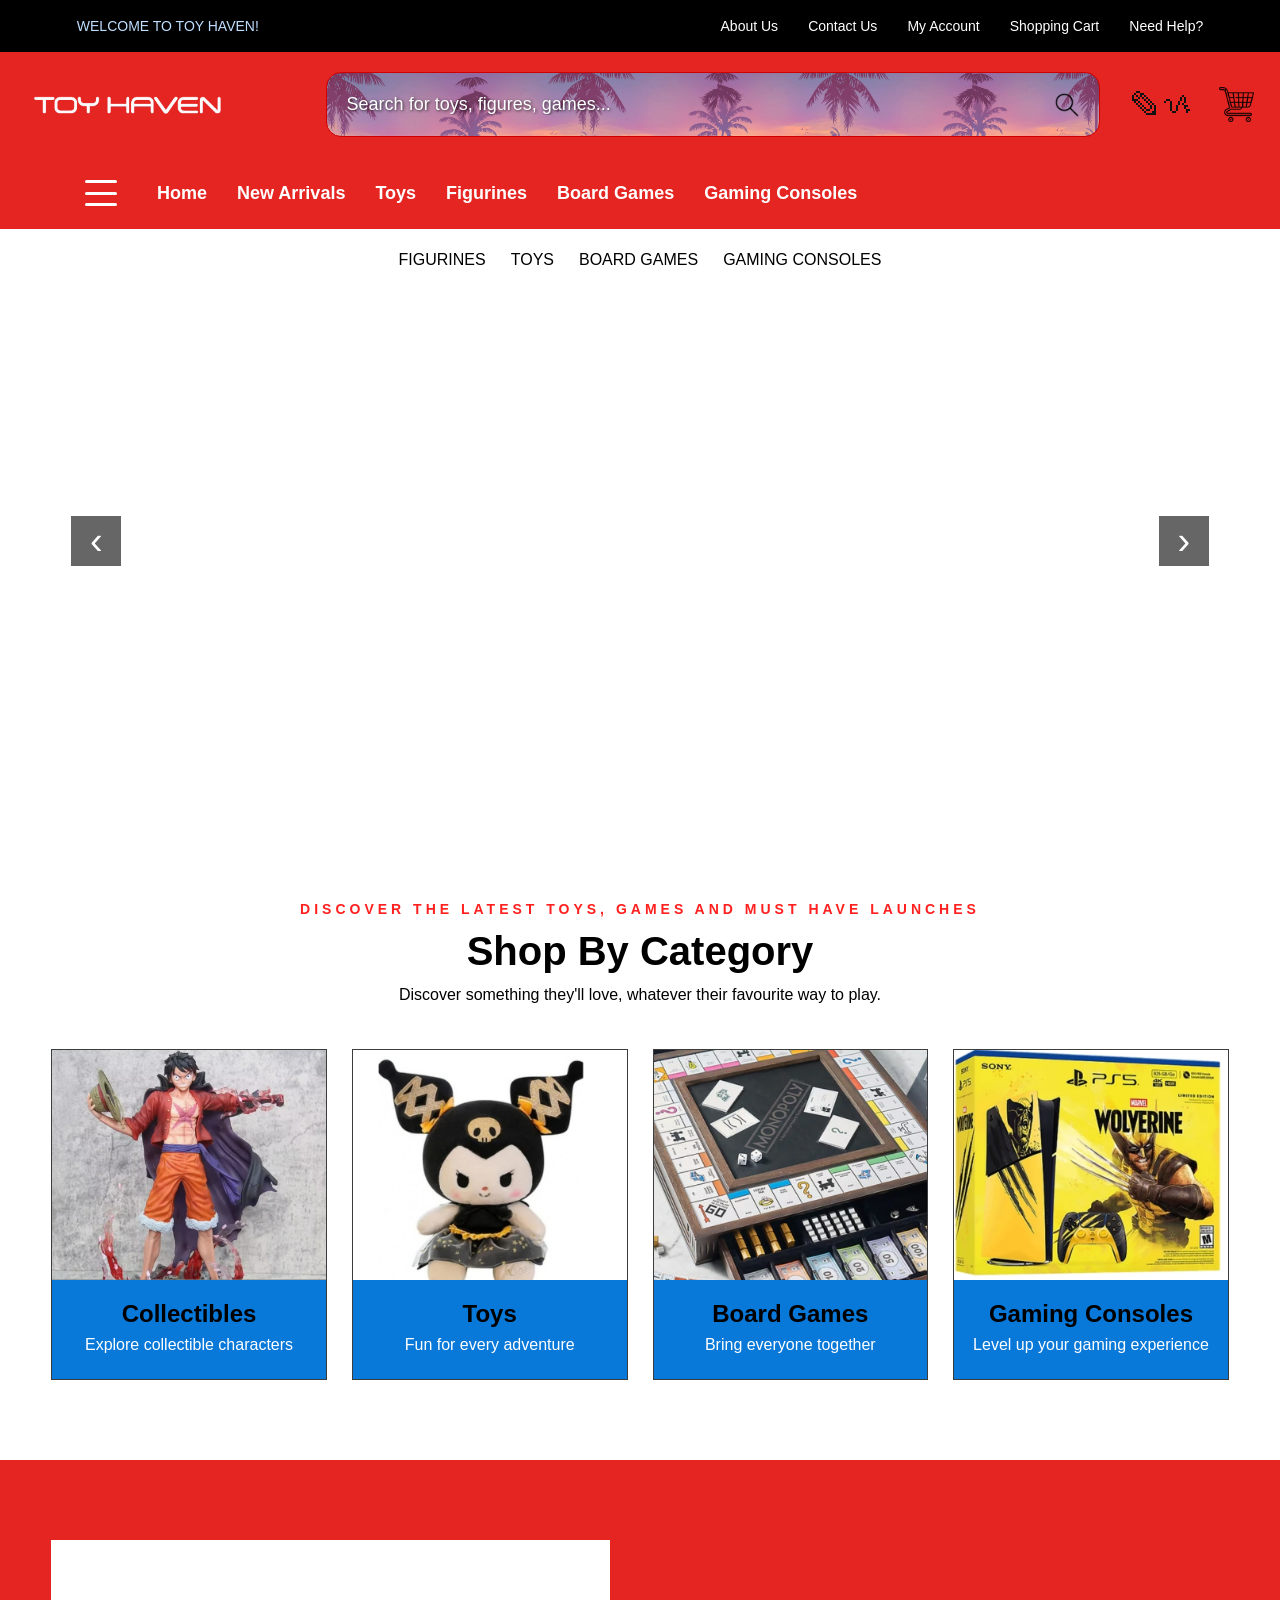
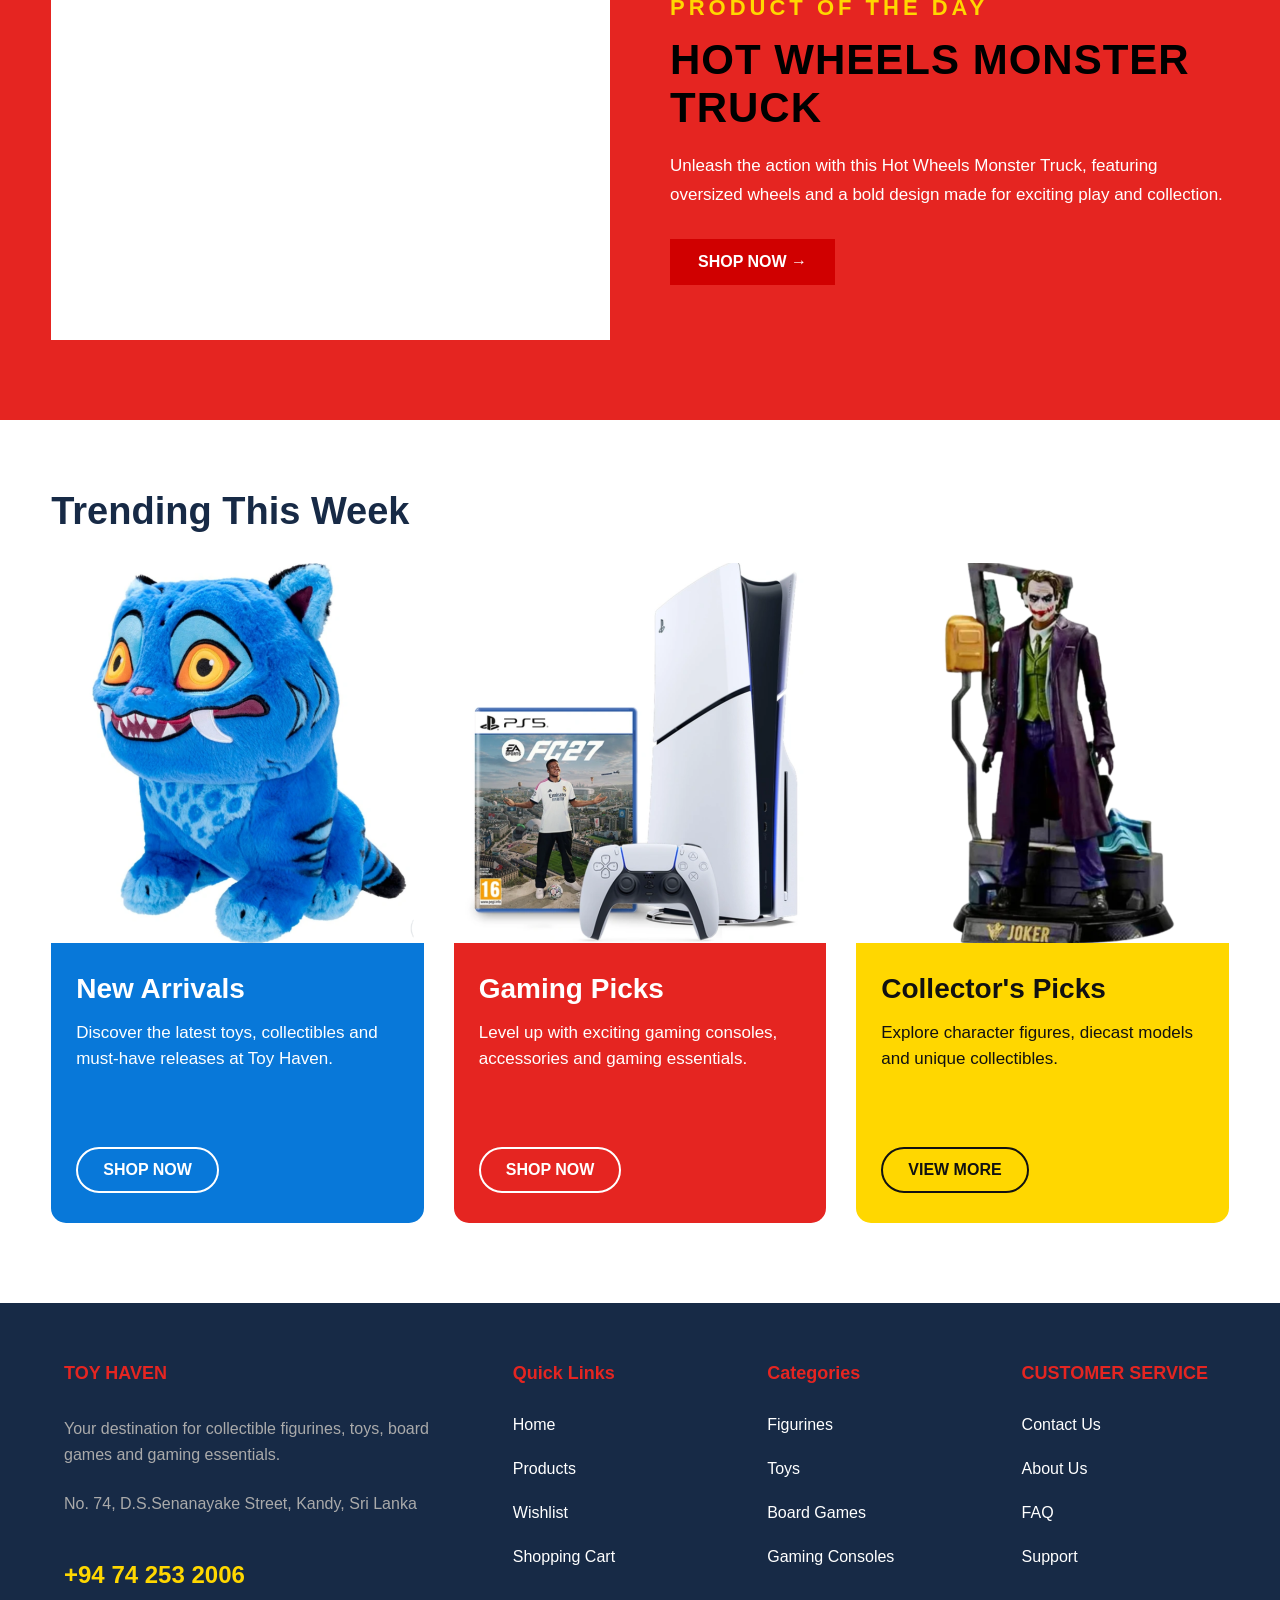
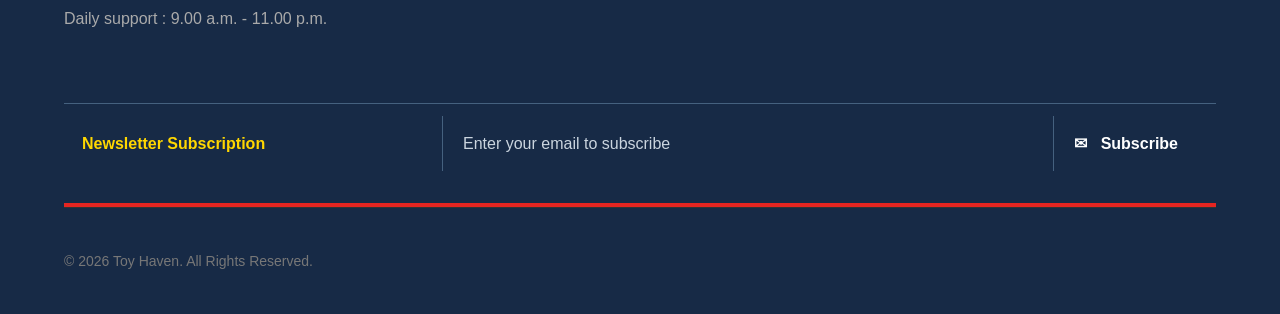
<file: index.html>
<!DOCTYPE html>
<html lang="en">

<head>

    <meta charset="UTF-8">

    <meta name="viewport" content="width=device-width, initial-scale=1.0">

    <meta name="description"
          content="Toy Haven - Collectible figurines, toys, board games and diecast cars">

    <title>Toy Haven | Toy Store</title>

    <link rel="stylesheet" href="style.css">
    <link rel="icon" href="images/ToyHaven.png">
    <link rel="manifest" href="manifest.json">

</head>


<body>


    <!-- Header-->
    <div class="top-bar">
    <div class="top-bar-left">
        WELCOME TO TOY HAVEN!
    </div>

    <div class="top-bar-right">
        <a href="support.html">About Us</a>
        <a href="support.html#contactSection">Contact Us</a>
        <a href="wishlist.html">My Account</a>
        <a href="cart.html">Shopping Cart</a>
        <a href="support.html">Need Help?</a>
    </div>
</div>

    <header class="top-header">

        <div class="header-container">


            <!-- Logo -->

            <a href="index.html" class="logo">

                <img
                    src="images/ToyHaven.png"
                    alt="Toy Haven Logo"
                >

            </a>
            



            <!-- Search -->

            <form class="search-box" id="searchForm">

                <input
                    type="text"
                    id="homeSearch"
                    placeholder="Search for toys, figures, games..."
                    aria-label="Search products"
                >

                <button type="submit" aria-label="Search">
                    <img src="images/search.png" alt="search">
                </button>

            </form>



            <!-- Header icon -->

            <div class="header-icons">

                <a href="wishlist.html" aria-label="Wishlist">
                    ✎ᝰ
                </a>

                <a href="cart.html" aria-label="Shopping cart">
                    <img src="images/cart.png" alt="Shopping Cart">
                </a>

            </div>


        </div>

    </header>



    <!-- =========================
         NAVIGATION
    ========================== -->

    <nav class="main-navigation" id="mainNavigation">

        <div class="navigation-container">
            <button
                type="button"
                class="menu-toggle"
                id="menuToggle"
                aria-label="Open navigation menu"
                aria-expanded="false"
            >
                <span></span>
                <span></span>
                <span></span>
            </button>

            <a href="index.html">Home</a>
            <a href="products.html">New Arrivals</a>
            <a href="products.html?category=Toys">Toys</a>
            <a href="products.html?category=Figurines">Figurines</a>
            <a href="products.html?category=Board%20Games">Board Games</a>
            <a href="products.html?category=Gaming%20Consoles">Gaming Consoles</a>
</div>

    </nav>



    <!-- =========================
         CATEGORY STRIP
    ========================== -->

    <section class="category-strip">

        <div class="category-strip-container">

            <a href="products.html?category=Figurines">
                FIGURINES
            </a>

            <a href="products.html?category=Toys">
                TOYS
            </a>

            <a href="products.html?category=Board%20Games">
                BOARD GAMES
            </a>

            <a href="products.html?category=Gaming%20Consoles">
                GAMING CONSOLES
            </a>

        </div>

    </section>



    <!-- =========================
         MAIN CONTENT
    ========================== -->

    <main>


        <!-- =========================
             ROTATING BANNER
        ========================== -->

        <section class="hero-slider">

            <div class="slider-container">


                <!-- =================================
                     SLIDE 1 - LEGO
                ================================== -->

                <div class="slide active">
                    <video class="slide-video" muted playsinline>
                        <source src ="images/ps5.mp4" type="video/mp4">
                        Your browser does not support this video
                    </video>
                </div>
                <div class="slide">

                    <img
                        src="images/lego1.webp"
                        alt="LEGO promotion"
                        usemap="#legoBanner"
                    >

                    <!-- CLICKABLE SHOP NOW AREA -->

                    <map name="legoBanner">

                        <area
                            shape="rect"
                            coords="575,407,758,455"
                            href="products.html?brand=lego"
                            alt="Shop LEGO products"
                        >

                    </map>

                </div>



                <!-- =================================
                     SLIDE 2 - FIGURINES
                ================================== -->

                <div class="slide">

                    <img src="images/hotwheels1.png" alt="Hot Wheels collection">

                </div>

                <!-- =================================
                     SLIDE 4 - DIECAST
                ================================== -->

                <div class="slide">

                    <img
                        src="images/labubu.png"
                        alt="Diecast cars promotion"
                    >

                </div>



                <!-- PREVIOUS BUTTON -->

                <button
                    class="slider-button previous"
                    id="previousSlide"
                    aria-label="Previous banner"
                >
                    ‹
                </button>



                <!-- NEXT BUTTON -->

                <button
                    class="slider-button next"
                    id="nextSlide"
                    aria-label="Next banner"
                >
                    ›
                </button>



                <!-- SLIDER DOTS -->

                <div class="slider-dots">

                    <button
                        class="dot active"
                        data-slide="0"
                        aria-label="Show banner 1"
                    ></button>

                    <button
                        class="dot"
                        data-slide="1"
                        aria-label="Show banner 2"
                    ></button>

                    <button
                        class="dot"
                        data-slide="2"
                        aria-label="Show banner 3"
                    ></button>

                    <button
                        class="dot"
                        data-slide="3"
                        aria-label="Show banner 4"
                    ></button>

                </div>


            </div>

        </section>



        <!-- =========================
             SHOP BY CATEGORY
        ========================== -->

        <section class="categories-section">

            <div class="section-heading">

                <span>DISCOVER THE LATEST TOYS, GAMES AND MUST HAVE LAUNCHES</span>

                <h2>Shop By Category</h2>

                <p>
                    Discover something they'll love, whatever their favourite way to play.
                </p>

            </div>



            <div class="category-grid">


                <!-- FIGURINES -->

                <a
                    href="products.html?category=figurines"
                    class="category-card"
                >

                    <div class="category-image">

                        <img
                            src="images/onepiece1.svg"
                            alt="Collectible figurines"
                        >

                    </div>

                    <h3>Collectibles</h3>

                    <p>Explore collectible characters</p>

                </a>



                <!-- TOYS -->

                <a
                    href="products.html?category=toys"
                    class="category-card"
                >

                    <div class="category-image">

                        <img
                            src="images/category2.jpg"
                            alt="Toys and playsets"
                        >

                    </div>

                    <h3>Toys</h3>

                    <p>Fun for every adventure</p>

                </a>



                <!-- BOARD GAMES -->

                <a
                    href="products.html?category=boardgames"
                    class="category-card"
                >

                    <div class="category-image">

                        <img
                            src="images/category3.jpg"
                            alt="Board games"
                        >

                    </div>

                    <h3>Board Games</h3>

                    <p>Bring everyone together</p>

                </a>



                <!-- DIECAST -->

                <a
                    href="products.html?category=diecast"
                    class="category-card"
                >

                    <div class="category-image">

                        <img
                            src="images/category4.jpg"
                            alt="Diecast model cars"
                        >

                    </div>

                    <h3>Gaming Consoles</h3>

                    <p>Level up your gaming experience</p>

                </a>


            </div>

        </section>



        <!-- =========================
             PRODUCT OF THE DAY
        ========================== -->

        <section class="product-day-section">

            <div class="product-day-container">


                <div class="product-day-image">

                    <video class ="prodyct-video" autoplay muted loop playsinline>
                        <source src="images/Product%20of%20the%20day.mp4" type="video/mp4">
                    </video>
                    

                </div>



                <div class="product-day-content">

                    <span>PRODUCT OF THE DAY</span>

                    <h2>Hot Wheels Monster Truck</h2>

                    <p>
                        Unleash the action with this Hot Wheels Monster Truck,
                        featuring oversized wheels and a bold design made for
                        exciting play and collection.
                    </p>

                    <a
                        href="products.html"
                        class="primary-button"
                    >
                        SHOP NOW →
                    </a>

                </div>


            </div>

        </section>
    <!-- =========================================
        TRENDING THIS WEEK
    ========================================= -->

    <section class="trending-section">

        <div class="trending-container">

            <div class="trending-heading">
                <h2>Trending This Week</h2>
            </div>


            <div class="trending-grid">

                <!-- CARD 1 -->
                <div class="trending-card">

                    <div class="trending-image">
                        <img src="images/totw1.png"
                             alt="Latest toys and collectibles">
                    </div>

                    <div class="trending-content trending-blue">

                        <h3>New Arrivals</h3>

                        <p>
                            Discover the latest toys, collectibles
                            and must-have releases at Toy Haven.
                        </p>

                        <a href="products.html" class="trending-button">
                            SHOP NOW
                        </a>

                    </div>

                </div>


                <!-- CARD 2 -->
                <div class="trending-card">

                    <div class="trending-image">
                        <img src="images/totw2.png"
                             alt="Gaming consoles and accessories">
                    </div>

                    <div class="trending-content trending-red">

                        <h3>Gaming Picks</h3>

                        <p>
                            Level up with exciting gaming consoles,
                            accessories and gaming essentials.
                        </p>

                        <a href="products.html?category=gaming" class="trending-button">
                            SHOP NOW
                        </a>

                     </div>

                </div>


                <!-- CARD 3 -->
                <div class="trending-card">

                    <div class="trending-image">
                        <img src="images/totw3.png"
                             alt="Collectible figures and models">
                    </div>

                    <div class="trending-content trending-yellow">

                        <h3>Collector's Picks</h3>

                        <p>
                            Explore character figures, diecast models
                            and unique collectibles.
                        </p>

                        <a href="products.html?category=collectibles"
                        class="trending-button">
                            VIEW MORE
                        </a>

                    </div>

                </div>

            </div>

        </div>

    </section>
    </main>

    <!-- =========================
         FOOTER
    ========================== -->

    <footer class="site-footer">

        <div class="footer-main">


            <!-- ABOUT -->

            <div class="footer-column footer-brand">

                <h3>TOY HAVEN</h3>

                <p>
                    Your destination for collectible figurines,
                    toys, board games and gaming essentials.
                </p>
                <p>No. 74, D.S.Senanayake Street, Kandy, Sri Lanka</p>
                <h2>+94 74 253 2006</h2>
                <p>Daily support : 9.00 a.m. - 11.00 p.m.</p>

            </div>



            <!-- SHOP -->

            <div class="footer-column">

                <h3>Quick Links</h3>

                <a href="index.html">Home</a>

                <a href="products.html">Products</a>

                <a href="wishlist.html">Wishlist</a>

                <a href="cart.html">Shopping Cart</a>

            </div>
            <!-- CATEGORIES -->

            <div class="footer-column">

                <h3>Categories</h3>

                <a href="products.html?category=Figurines">
                    Figurines
                </a>

                <a href="products.html?category=Toys">
                    Toys
                </a>

                <a href="products.html?category=Board%20Games">
                    Board Games
                </a>

                <a href="products.html?category=Gaming%20Consoles">
                    Gaming Consoles
                </a>

            </div>


            <!-- CUSTOMER SERVICE -->

            <div class="footer-column">

                <h3>CUSTOMER SERVICE</h3>

                <a href="support.html#contactSection">Contact Us</a>

                <a href="support.html">About Us</a>

                <a href="support.html#faqSection">FAQ</a>
                <a href="support.html">Support</a>

            </div>
        </div>
        <div class="footer-newsletter">
            <div class="newsletter-title">
                Newsletter Subscription
            </div>

            <form id="newsletterForm" class="newsletter-form">
                <input
                    type="email"
                    id="newsletterEmail"
                    placeholder="Enter your email to subscribe"
                    aria-label="Email address"
                    required
                >
                <button type="submit">
                    ✉ &nbsp; Subscribe
                </button>
            </form>

            <p id="newsletterMessage" class="newsletter-message" aria-live="polite"></p>
        </div>

        <div class="footer-bottom">

            <p>
                © 2026 Toy Haven. All Rights Reserved.
            </p>

        </div>

    
    </footer>



    <!-- JAVASCRIPT -->

    <script src="script.js"></script>
    


</body>

</html>
</file>
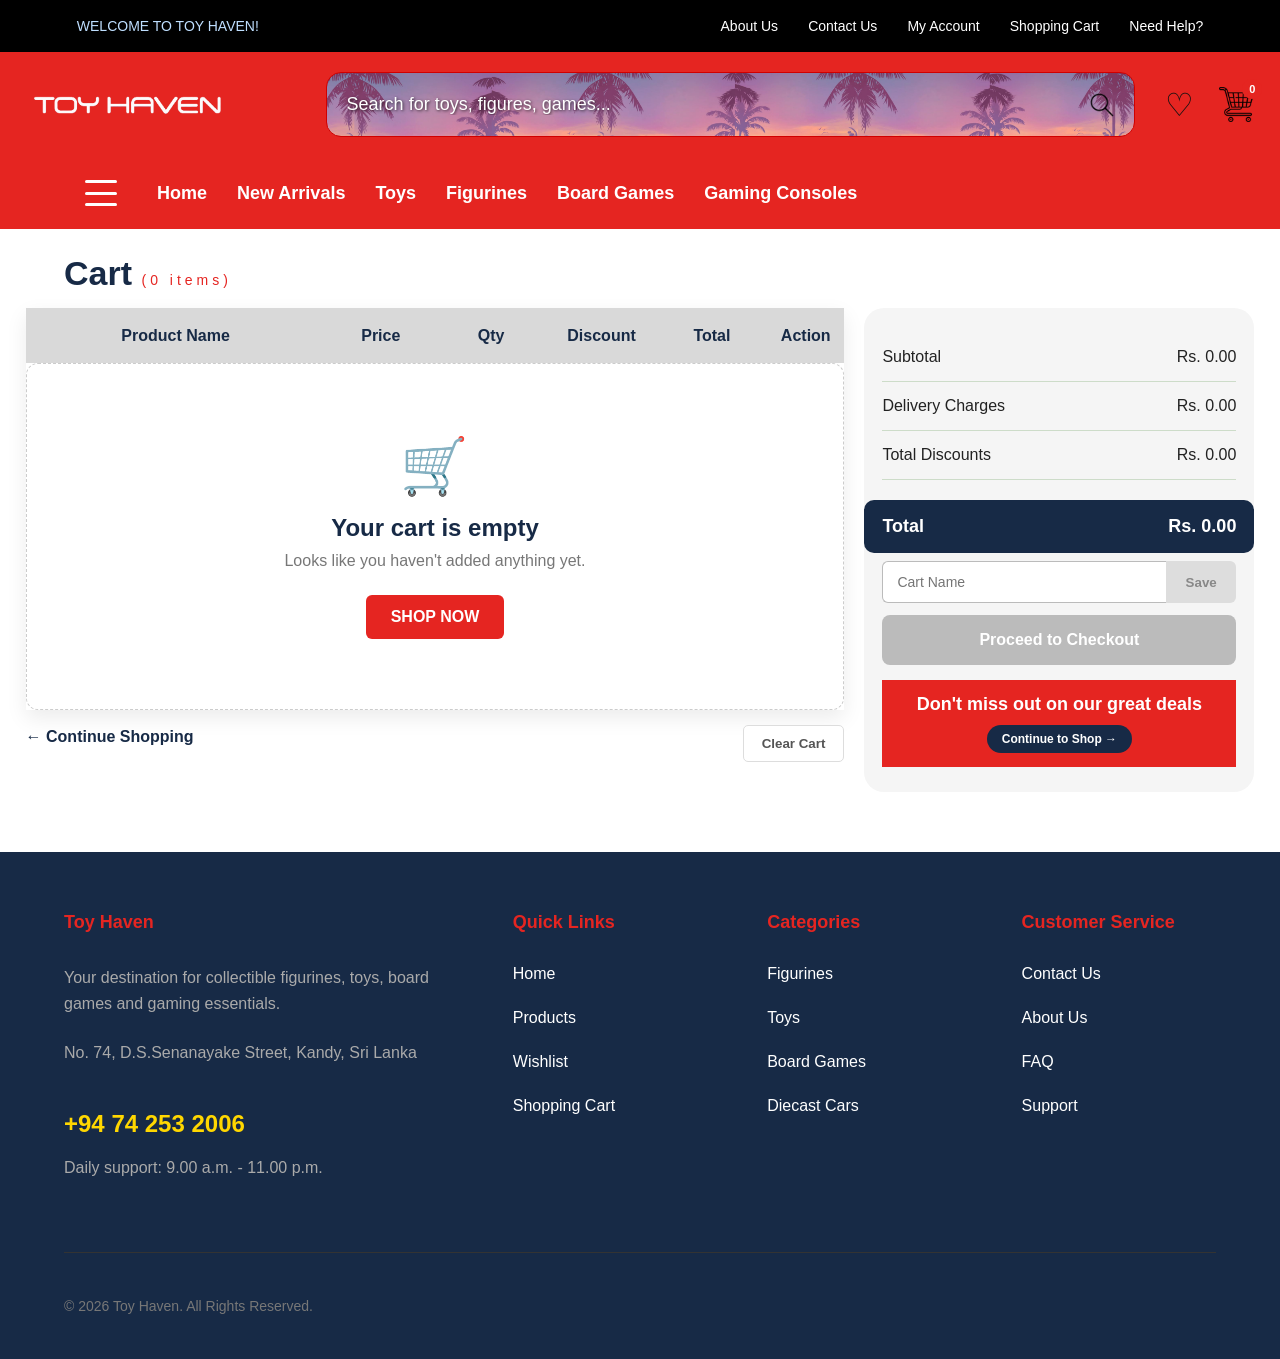
<file: cart.html>
<!DOCTYPE html>
<html lang="en">

<head>
    <meta charset="UTF-8">
    <meta name="viewport" content="width=device-width, initial-scale=1.0">

    <title>Shopping Cart | Toy Haven</title>

    <link rel="stylesheet" href="style.css">
    <link rel="icon" href="images/ToyHaven.png">
    <link rel="manifest" href="manifest.json">
</head>

<body>

<!-- =========================
     TOP BAR
========================== -->

<div class="top-bar">

    <div class="top-bar-left">
        WELCOME TO TOY HAVEN!
    </div>

    <div class="top-bar-right">

        <a href="support.html">
            About Us
        </a>

        <a href="support.html#contactSection">
            Contact Us
        </a>

        <a href="wishlist.html">
            My Account
        </a>

        <a href="cart.html">
            Shopping Cart
        </a>

        <a href="support.html">
            Need Help?
        </a>

    </div>

</div>


    <!-- =========================
        HEADER
    ========================== -->

    <header class="top-header">

        <div class="header-container">

            <!-- LOGO -->

            <a
                href="index.html"
                class="logo"
            >

                <img
                    src="images/ToyHaven.png"
                    alt="Toy Haven Logo"
                >

            </a>


            <!-- SEARCH -->

            <form
                class="search-box"
                id="searchForm"
            >

                <input
                    type="text"
                    id="homeSearch"
                    placeholder="Search for toys, figures, games..."
                    aria-label="Search products"
                >

                <button
                    type="submit"
                    aria-label="Search"
                >

                    <img
                        src="images/search.png"
                        alt="Search"
                    >

                </button>

            </form>


            <!-- HEADER ICONS -->

            <div class="header-icons">

                <a
                    href="wishlist.html"
                    aria-label="Wishlist"
                >
                    ♡
                </a>


                <a
                    href="cart.html"
                    aria-label="Shopping cart"
                >

                    <img
                        src="images/cart.png"
                        alt="Shopping Cart"
                    >

                    <span
                        id="cartCount"
                        class="cart-count"
                    >
                        0
                    </span>

                </a>

            </div>

        </div>

    </header>


    <!-- =========================
        NAVIGATION
    ========================== -->

    <nav
        class="main-navigation"
        id="mainNavigation"
    >

        <div class="navigation-container">
            <button
                type="button"
                class="menu-toggle"
                id="menuToggle"
                aria-label="Open navigation menu"
                aria-expanded="false"
            >
                <span></span>
                <span></span>
                <span></span>
            </button>

            <a href="index.html">Home</a>
            <a href="products.html">New Arrivals</a>
            <a href="products.html?category=Toys">Toys</a>
            <a href="products.html?category=Figurines">Figurines</a>
            <a href="products.html?category=Board%20Games">Board Games</a>
            <a href="products.html?category=Gaming%20Consoles">Gaming Consoles</a>
</div>

    </nav>


    <!-- CART HEADING -->

    <section class="cart-heading">

        <h1>
            Cart <span id="cartHeadingCount">(0 items)</span>
        </h1>

    </section>


    <!-- CART -->
    <main class="cart-section">

        <!-- CART TABLE -->
        <section class="cart-items-section">

            <div class="cart-table">

                <!-- TABLE HEADER -->
                <div class="cart-table-header">

                    <div>Product Name</div>
                    <div>Price</div>
                    <div>Qty</div>
                    <div>Discount</div>
                    <div>Total</div>
                    <div>Action</div>

                </div>


                <!-- PRODUCTS -->
                <div
                    id="cartItems"
                    class="cart-items"
                >

                    <!-- Cart items generated by JavaScript -->

                </div>

            </div>


            <!-- CONTINUE SHOPPING -->
            <a
                href="products.html"
                class="continue-shopping"
            >
                ← Continue Shopping
            </a>


            <!-- CLEAR CART -->
            <button
                id="clearCartButton"
                class="clear-cart-button"
            >
                Clear Cart
            </button>

        </section>


        <!-- CART SUMMARY -->
        <aside class="cart-summary">

            <div class="summary-row">
                <span>Subtotal</span>

                <span id="cartSubtotal">
                    Rs. 0.00
                </span>
            </div>


            <div class="summary-row">
                <span>Delivery Charges</span>

                <span id="deliveryCost">
                    Rs. 0.00
                </span>
            </div>


            <div class="summary-row">
                <span>Total Discounts</span>

                <span id="cartDiscount">
                    Rs. 0.00
                </span>
            </div>


            <div class="summary-divider"></div>


            <div class="summary-total">

                <span>Total</span>

                <span id="cartTotal">
                    Rs. 0.00
                </span>

            </div>


            <!-- CART NAME -->
            <div class="cart-name-box">

                <input
                    type="text"
                    id="cartName"
                    placeholder="Cart Name"
                >

                <button id="saveCartName">
                    Save
                </button>

            </div>


            <!-- CHECKOUT -->
            <button
                id="checkoutButton"
                class="checkout-button"
            >
                Proceed to Checkout
            </button>


            <div class="cart-deal-box">
                <strong>Don't miss out on our great deals</strong>

                <a href="products.html">
                    Continue to Shop →
                </a>
            </div>

        </aside>

    </main>


    <!-- FOOTER -->

    <footer class="site-footer">

        <div class="footer-main">

            <div class="footer-column footer-brand">

                <h3>Toy Haven</h3>

                <p>
                    Your destination for collectible figurines,
                    toys, board games and gaming essentials.
                </p>

                <p>
                    No. 74, D.S.Senanayake Street, Kandy, Sri Lanka
                </p>

                <h2>+94 74 253 2006</h2>

                <p>
                    Daily support: 9.00 a.m. - 11.00 p.m.
                </p>

            </div>


            <div class="footer-column">

                <h3>Quick Links</h3>

                <a href="index.html">Home</a>
                <a href="products.html">Products</a>
                <a href="wishlist.html">Wishlist</a>
                <a href="cart.html">Shopping Cart</a>

            </div>


            <div class="footer-column">

                <h3>Categories</h3>

                <a href="products.html?category=Figurines">
                    Figurines
                </a>

                <a href="products.html?category=Toys">
                    Toys
                </a>

                <a href="products.html?category=Board%20Games">
                    Board Games
                </a>

                <a href="products.html?category=Diecast%20Cars">
                    Diecast Cars
                </a>

            </div>


            <div class="footer-column">

                <h3>Customer Service</h3>

                <a href="#">Contact Us</a>
                <a href="#">About Us</a>
                <a href="#">FAQ</a>
                <a href="#">Support</a>

            </div>

        </div>


        <div class="footer-bottom">

            <p>
                © 2026 Toy Haven. All Rights Reserved.
            </p>

        </div>

    </footer>


    <script src="script.js"></script>
    <script src="cart.js"></script>

</body>

</html>
</file>
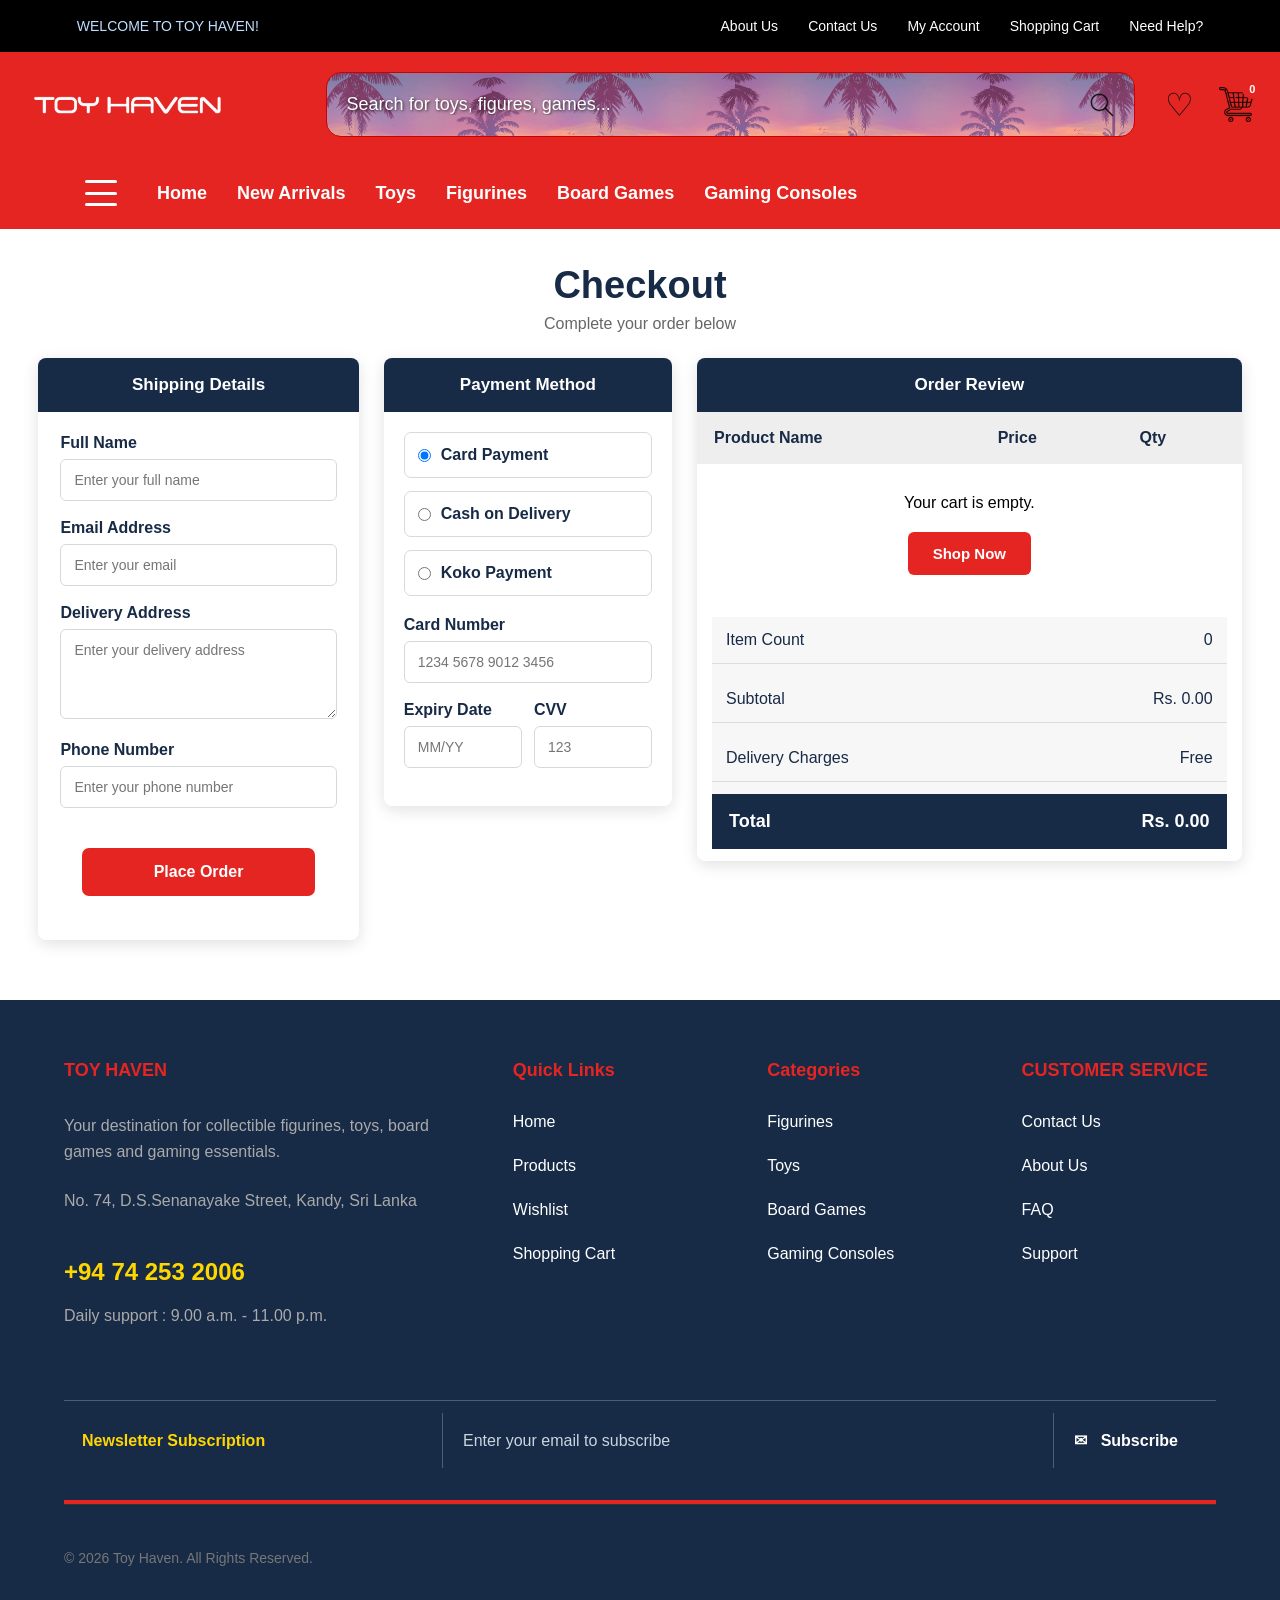
<file: checkout.html>
<!DOCTYPE html>
<html lang="en">

<head>
    <meta charset="UTF-8">
    <meta name="viewport" content="width=device-width, initial-scale=1.0">

    <title>Checkout | Toy Haven</title>

    <link rel="stylesheet" href="style.css">
    <link rel="icon" href="images/ToyHaven.png">
    <link rel="manifest" href="manifest.json">

    <style>
        /* ================= CHECKOUT ================= */

        .checkout-heading {
            text-align: center;
            padding: 35px 20px 25px;
        }

        .checkout-heading h1 {
            font-size: 38px;
            margin: 0 0 8px;
            color: #172A46;
        }

        .checkout-heading p {
            color: #666;
            margin: 0;
        }

        .checkout-section {
            width: 94%;
            max-width: 1500px;
            margin: 0 auto 60px;
            display: grid;
            grid-template-columns: 1fr .9fr 1.7fr;
            gap: 25px;
            align-items: start;
        }

        .checkout-card {
            background: #fff;
            border-radius: 8px;
            box-shadow: 0 4px 16px rgba(0, 0, 0, .12);
            overflow: hidden;
        }

        .checkout-card-header {
            padding: 17px 20px;
            background: #172A46;
            color: #fff;
            text-align: center;
            font-size: 17px;
            font-weight: 700;
        }

        /* SHIPPING */

        .shipping-card form {
            padding: 22px;
        }

        .form-group {
            margin-bottom: 18px;
        }

        .form-group label {
            display: block;
            margin-bottom: 7px;
            color: #172A46;
            font-weight: 600;
        }

        .form-group input,
        .form-group textarea {
            width: 100%;
            box-sizing: border-box;
            padding: 12px 13px;
            border: 1px solid #d5d9de;
            border-radius: 6px;
            font-size: 14px;
            font-family: inherit;
            background: #fff;
        }

        .form-group textarea {
            resize: vertical;
        }

        .form-group input:focus,
        .form-group textarea:focus {
            outline: none;
            border-color: #172A46;
        }

        /* PAYMENT */

        .payment-card {
            min-height: 300px;
        }

        .payment-options {
            padding: 20px;
            display: flex;
            flex-direction: column;
            gap: 13px;
        }

        .payment-option {
            display: flex !important;
            align-items: center;
            gap: 10px;
            padding: 13px;
            border: 1px solid #d9d9d9;
            border-radius: 7px;
            cursor: pointer;
            font-weight: 600 !important;
            color: #172A46;
        }

        .payment-option:hover {
            border-color: #172A46;
            background: #f8f8f8;
        }

        .payment-option input {
            width: auto !important;
            margin: 0;
            cursor: pointer;
        }

        #cardDetails {
            padding: 0 20px 20px;
        }

        .card-row {
            display: grid;
            grid-template-columns: 1fr 1fr;
            gap: 12px;
        }

        .payment-message {
            margin: 5px 20px 20px;
            padding: 18px;
            background: #f5f5f5;
            border: 1px solid #e1e1e1;
            border-radius: 7px;
            text-align: center;
            color: #172A46;
            font-size: 14px;
        }

        /* ORDER REVIEW */

        .order-review-card {
            min-height: 500px;
        }

        .order-review-header {
            display: grid;
            grid-template-columns: 2fr 1fr .6fr;
            align-items: center;
            padding: 17px;
            background: #eeeeee;
            color: #172A46;
            font-weight: 700;
        }

        .checkout-items {
            max-height: 420px;
            overflow-y: auto;
        }

        .checkout-item {
            display: grid;
            grid-template-columns: 2fr 1fr .6fr;
            align-items: center;
            gap: 12px;
            padding: 15px;
            border-bottom: 1px solid #eeeeee;
        }

        .checkout-item-info {
            display: flex;
            align-items: center;
            gap: 12px;
            min-width: 0;
        }

        .checkout-item img {
            width: 65px;
            height: 65px;
            object-fit: contain;
            background: #fff;
            border-radius: 6px;
            flex-shrink: 0;
        }

        .checkout-item-info h3 {
            margin: 0 0 5px;
            font-size: 14px;
            color: #172A46;
        }

        .checkout-item-info p {
            margin: 0;
            font-size: 13px;
            color: #666;
        }

        .checkout-item-price {
            color: #172A46;
        }

        .checkout-item-quantity {
            color: #172A46;
        }

        .checkout-review-summary {
            margin: 12px 15px 0;
            background: #f7f7f7;
        }

        .summary-row {
            display: flex;
            justify-content: space-between;
            padding: 13px 15px;
            border-bottom: 1px solid #ddd;
            color: #172A46;
        }

        .summary-total {
            display: flex;
            justify-content: space-between;
            padding: 17px 15px;
            background: #172A46;
            color: #fff;
            font-size: 19px;
            font-weight: 700;
        }

        /* BUTTON */

        .place-order-button {
            width: calc(100% - 44px);
            margin: 22px;
            padding: 15px;
            border: none;
            border-radius: 7px;
            background: #E52521;
            color: #fff;
            font-size: 16px;
            font-weight: 700;
            cursor: pointer;
        }

        .place-order-button:hover {
            background: #c91d1a;
        }

        /* EMPTY CART */

        .checkout-empty {
            text-align: center;
            padding: 40px 20px;
            color: #172A46;
        }

        .checkout-empty h3 {
            margin-bottom: 10px;
        }

        .checkout-empty a {
            display: inline-block;
            margin-top: 15px;
            padding: 10px 18px;
            background: #E52521;
            color: #fff;
            border-radius: 6px;
            text-decoration: none;
        }

        /* SUCCESS */

        .order-success {
            display: none;
            position: fixed;
            inset: 0;
            background: rgba(0, 0, 0, .55);
            z-index: 9999;
            align-items: center;
            justify-content: center;
            padding: 20px;
        }

        .order-success-box {
            background: #fff;
            width: 100%;
            max-width: 500px;
            padding: 40px;
            border-radius: 12px;
            text-align: center;
            box-shadow: 0 10px 40px rgba(0, 0, 0, .25);
        }

        .success-icon {
            width: 70px;
            height: 70px;
            margin: 0 auto 20px;
            border-radius: 50%;
            background: #172A46;
            color: #fff;
            display: flex;
            align-items: center;
            justify-content: center;
            font-size: 38px;
            font-weight: bold;
        }

        .order-success-box h2 {
            color: #172A46;
            margin-bottom: 10px;
        }

        .order-success-box p {
            color: #666;
            margin-bottom: 25px;
        }

        .shop-now-button {
            padding: 13px 25px;
            border: none;
            border-radius: 6px;
            background: #E52521;
            color: #fff;
            font-size: 15px;
            font-weight: 700;
            cursor: pointer;
        }

        /* RESPONSIVE */

        @media (max-width: 1100px) {
            .checkout-section {
                grid-template-columns: 1fr 1fr;
            }

            .order-review-card {
                grid-column: 1 / -1;
            }
        }

        @media (max-width: 700px) {
            .checkout-section {
                grid-template-columns: 1fr;
            }

            .order-review-card {
                grid-column: auto;
            }

            .card-row {
                grid-template-columns: 1fr;
            }

            .order-review-header,
            .checkout-item {
                grid-template-columns: 1.5fr 1fr .5fr;
            }
        }
    </style>
</head>

<body>

    <!-- ================= TOP BAR ================= -->

    <div class="top-bar">

        <div class="top-bar-left">
            WELCOME TO TOY HAVEN!
        </div>

        <div class="top-bar-right">
            <a href="support.html">About Us</a>
            <a href="support.html#contactSection">Contact Us</a>
            <a href="wishlist.html">My Account</a>
            <a href="cart.html">Shopping Cart</a>
            <a href="support.html">Need Help?</a>
        </div>

    </div>


    <!-- ================= HEADER ================= -->

    <header class="top-header">

        <div class="header-container">

            <a href="index.html" class="logo">
                <img src="images/ToyHaven.png" alt="Toy Haven Logo">
            </a>

            <form class="search-box" id="productSearchForm">

                <input
                    type="text"
                    id="productSearchInput"
                    placeholder="Search for toys, figures, games..."
                    aria-label="Search products"
                >

                <button type="submit" aria-label="Search">
                    <img src="images/search.png" alt="Search">
                </button>

            </form>

            <div class="header-icons">

                <a href="wishlist.html" aria-label="Wishlist">
                    ♡
                </a>

                <a href="cart.html" aria-label="Shopping cart">

                    <img
                        src="images/cart.png"
                        alt="Shopping Cart"
                    >

                    <span
                        id="cartCount"
                        class="cart-count"
                    >
                        0
                    </span>

                </a>

            </div>

        </div>

    </header>


    <!-- ================= NAVIGATION ================= -->

    <nav
        class="main-navigation"
        id="mainNavigation"
    >

        <div class="navigation-container">
            <button
                type="button"
                class="menu-toggle"
                id="menuToggle"
                aria-label="Open navigation menu"
                aria-expanded="false"
            >
                <span></span>
                <span></span>
                <span></span>
            </button>

            <a href="index.html">Home</a>
            <a href="products.html">New Arrivals</a>
            <a href="products.html?category=Toys">Toys</a>
            <a href="products.html?category=Figurines">Figurines</a>
            <a href="products.html?category=Board%20Games">Board Games</a>
            <a href="products.html?category=Gaming%20Consoles">Gaming Consoles</a>
</div>

    </nav>


    <!-- ================= CHECKOUT TITLE ================= -->

    <section class="checkout-heading">

        <h1>
            Checkout
        </h1>

        <p>
            Complete your order below
        </p>

    </section>


    <!-- ================= CHECKOUT ================= -->

    <main class="checkout-section">

        <!-- ================= SHIPPING ================= -->

        <section class="checkout-card shipping-card">

            <div class="checkout-card-header">
                Shipping Details
            </div>

            <form id="checkoutForm">

                <div class="form-group">

                    <label for="fullName">
                        Full Name
                    </label>

                    <input
                        type="text"
                        id="fullName"
                        name="fullName"
                        placeholder="Enter your full name"
                        required
                    >

                </div>


                <div class="form-group">

                    <label for="email">
                        Email Address
                    </label>

                    <input
                        type="email"
                        id="email"
                        name="email"
                        placeholder="Enter your email"
                        required
                    >

                </div>


                <div class="form-group">

                    <label for="address">
                        Delivery Address
                    </label>

                    <textarea
                        id="address"
                        name="address"
                        rows="4"
                        placeholder="Enter your delivery address"
                        required
                    ></textarea>

                </div>


                <div class="form-group">

                    <label for="phone">
                        Phone Number
                    </label>

                    <input
                        type="tel"
                        id="phone"
                        name="phone"
                        placeholder="Enter your phone number"
                        required
                    >

                </div>


                <button
                    type="submit"
                    class="place-order-button"
                >
                    Place Order
                </button>

            </form>

        </section>


        <!-- ================= PAYMENT ================= -->

        <section class="checkout-card payment-card">

            <div class="checkout-card-header">
                Payment Method
            </div>

            <div class="payment-options">

                <label class="payment-option">

                    <input
                        type="radio"
                        name="payment"
                        value="Card"
                        checked
                    >

                    <span>
                        Card Payment
                    </span>

                </label>


                <label class="payment-option">

                    <input
                        type="radio"
                        name="payment"
                        value="Cash on Delivery"
                    >

                    <span>
                        Cash on Delivery
                    </span>

                </label>


                <label class="payment-option">

                    <input
                        type="radio"
                        name="payment"
                        value="Koko"
                    >

                    <span>
                        Koko Payment
                    </span>

                </label>

            </div>


            <!-- CARD DETAILS -->

            <div id="cardDetails">

                <div class="form-group">

                    <label for="cardNumber">
                        Card Number
                    </label>

                    <input
                        type="text"
                        id="cardNumber"
                        placeholder="1234 5678 9012 3456"
                        maxlength="19"
                    >

                </div>


                <div class="card-row">

                    <div class="form-group">

                        <label for="expiry">
                            Expiry Date
                        </label>

                        <input
                            type="text"
                            id="expiry"
                            placeholder="MM/YY"
                            maxlength="5"
                        >

                    </div>


                    <div class="form-group">

                        <label for="cvv">
                            CVV
                        </label>

                        <input
                            type="password"
                            id="cvv"
                            placeholder="123"
                            maxlength="3"
                        >

                    </div>

                </div>

            </div>


            <!-- CASH -->

            <div
                id="cashDetails"
                class="payment-message"
                style="display:none;"
            >
                Pay when your order is delivered.
            </div>


            <!-- KOKO -->

            <div
                id="kokoDetails"
                class="payment-message"
                style="display:none;"
            >
                Pay securely using Koko.
            </div>

        </section>


        <!-- ================= ORDER REVIEW ================= -->

        <aside class="checkout-card order-review-card">

            <div class="checkout-card-header">
                Order Review
            </div>


            <div class="order-review-header">

                <span>
                    Product Name
                </span>

                <span>
                    Price
                </span>

                <span>
                    Qty
                </span>

            </div>


            <div
                id="checkoutItems"
                class="checkout-items"
            ></div>


            <div class="checkout-review-summary">

                <div class="summary-row">

                    <span>
                        Item Count
                    </span>

                    <span id="checkoutItemCount">
                        0
                    </span>

                </div>


                <div class="summary-row">

                    <span>
                        Subtotal
                    </span>

                    <span id="checkoutSubtotal">
                        Rs. 0.00
                    </span>

                </div>


                <div class="summary-row">

                    <span>
                        Delivery Charges
                    </span>

                    <span>
                        Free
                    </span>

                </div>


                <div class="summary-total">

                    <span>
                        Total
                    </span>

                    <span id="checkoutTotal">
                        Rs. 0.00
                    </span>

                </div>

            </div>

        </aside>

    </main>


    <!-- ================= ORDER SUCCESS ================= -->

    <div
        id="orderSuccess"
        class="order-success"
    >

        <div class="order-success-box">

            <div class="success-icon">
                ✓
            </div>

            <h2>
                Order Placed Successfully!
            </h2>

            <p>
                Thank you for shopping with Toy Haven.
            </p>

            <button
                id="continueShoppingButton"
                class="shop-now-button"
            >
                Continue Shopping
            </button>

        </div>

    </div>


    <!-- ================= FOOTER ================= -->

    <footer class="site-footer">

        <div class="footer-main">

            <div class="footer-column footer-brand">

                <h3>
                    TOY HAVEN
                </h3>

                <p>
                    Your destination for collectible
                    figurines, toys, board games and
                    gaming essentials.
                </p>

                <p>
                    No. 74, D.S.Senanayake Street,
                    Kandy, Sri Lanka
                </p>

                <h2>
                    +94 74 253 2006
                </h2>

                <p>
                    Daily support : 9.00 a.m. - 11.00 p.m.
                </p>

            </div>


            <div class="footer-column">

                <h3>
                    Quick Links
                </h3>

                <a href="index.html">
                    Home
                </a>

                <a href="products.html">
                    Products
                </a>

                <a href="wishlist.html">
                    Wishlist
                </a>

                <a href="cart.html">
                    Shopping Cart
                </a>

            </div>


            <div class="footer-column">

                <h3>
                    Categories
                </h3>

                <a href="products.html?category=Figurines">
                    Figurines
                </a>

                <a href="products.html?category=Toys">
                    Toys
                </a>

                <a href="products.html?category=Board%20Games">
                    Board Games
                </a>

                <a href="products.html?category=Gaming%20Consoles">
                    Gaming Consoles
                </a>

            </div>


            <div class="footer-column">

                <h3>
                    CUSTOMER SERVICE
                </h3>

                <a href="support.html#contactSection">
                    Contact Us
                </a>

                <a href="support.html">
                    About Us
                </a>

                <a href="support.html#faqSection">
                    FAQ
                </a>

                <a href="support.html">
                    Support
                </a>

            </div>

        </div>


        <div class="footer-newsletter">

            <div class="newsletter-title">
                Newsletter Subscription
            </div>

            <form id="newsletterForm" class="newsletter-form">
                <input
                    type="email"
                    id="newsletterEmail"
                    placeholder="Enter your email to subscribe"
                    aria-label="Email address"
                    required
                >
                <button type="submit">
                    ✉ &nbsp; Subscribe
                </button>
            </form>

            <p id="newsletterMessage" class="newsletter-message" aria-live="polite"></p>

        </div>


        <div class="footer-bottom">

            <p>
                © 2026 Toy Haven. All Rights Reserved.
            </p>

        </div>

    </footer>


    <!-- ================= JAVASCRIPT ================= -->

    <script src="script.js"></script>
    <script src="checkout.js"></script>

</body>

</html>
</file>
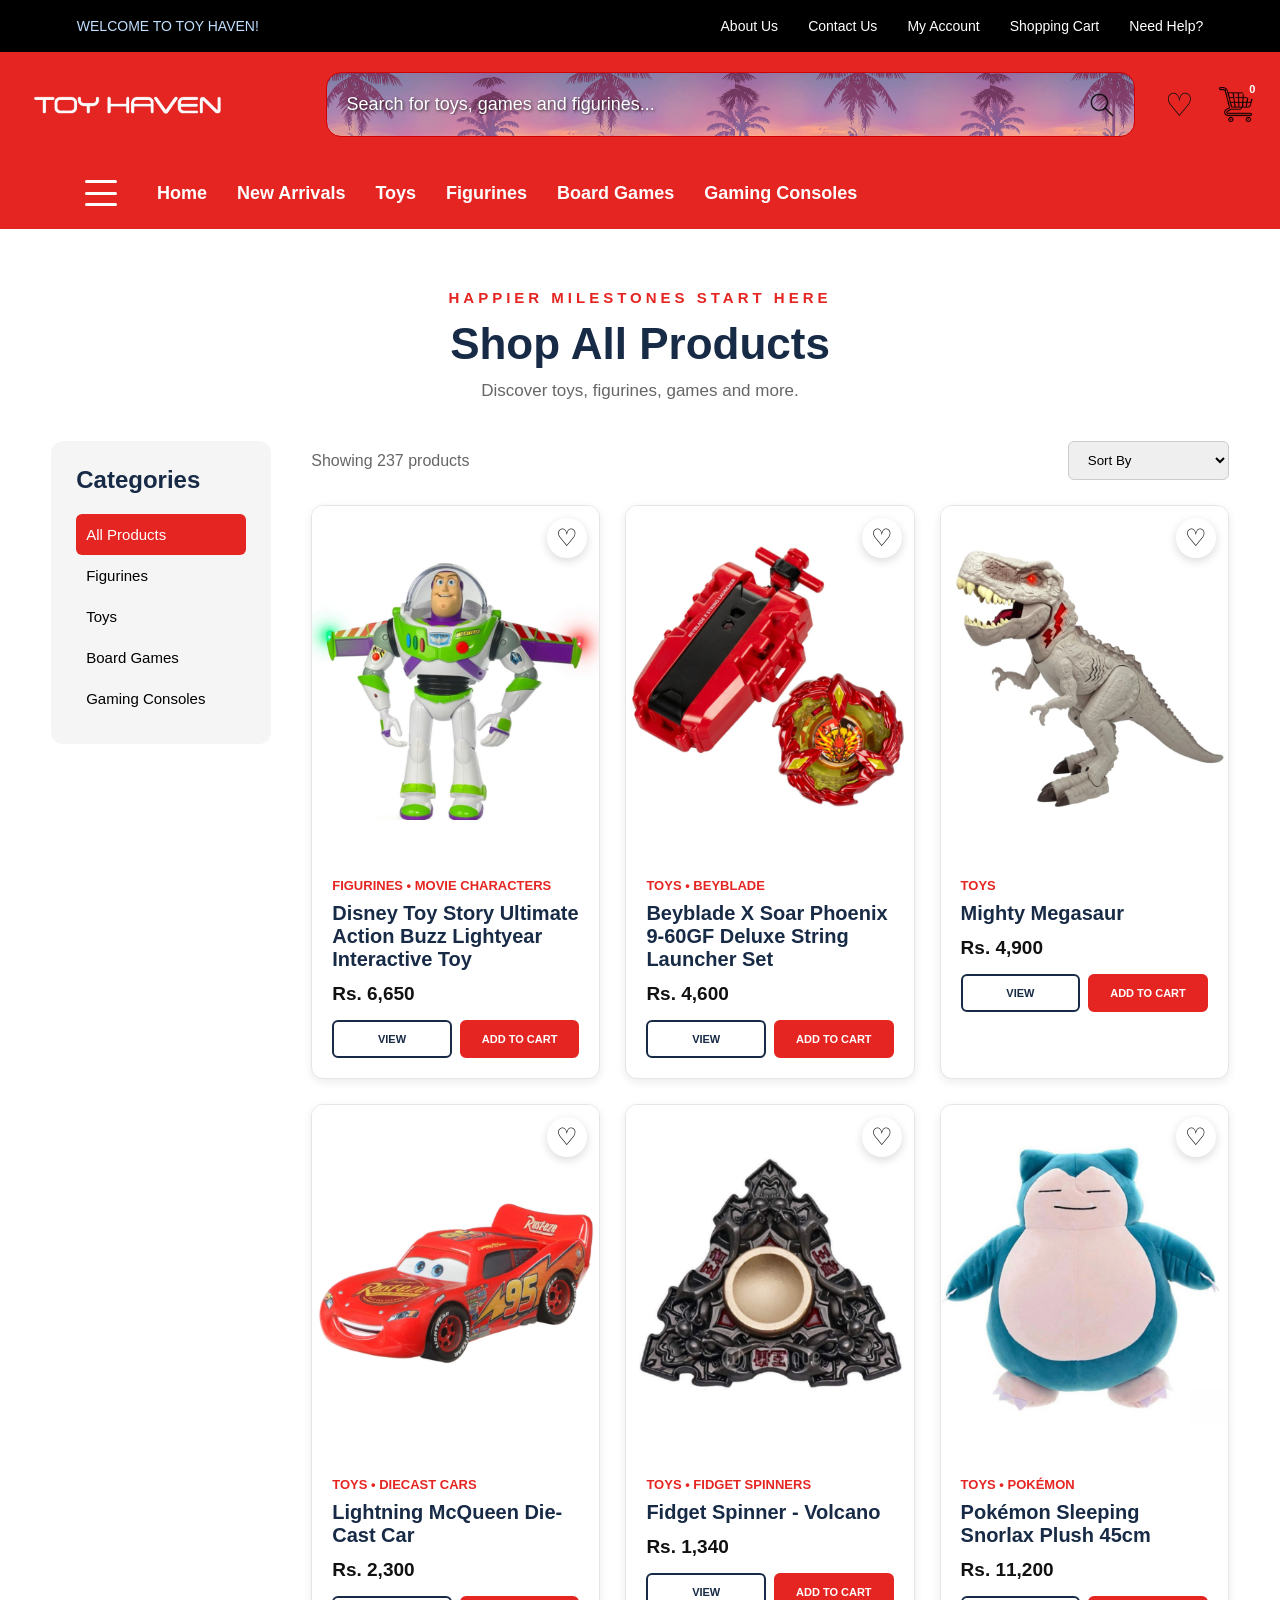
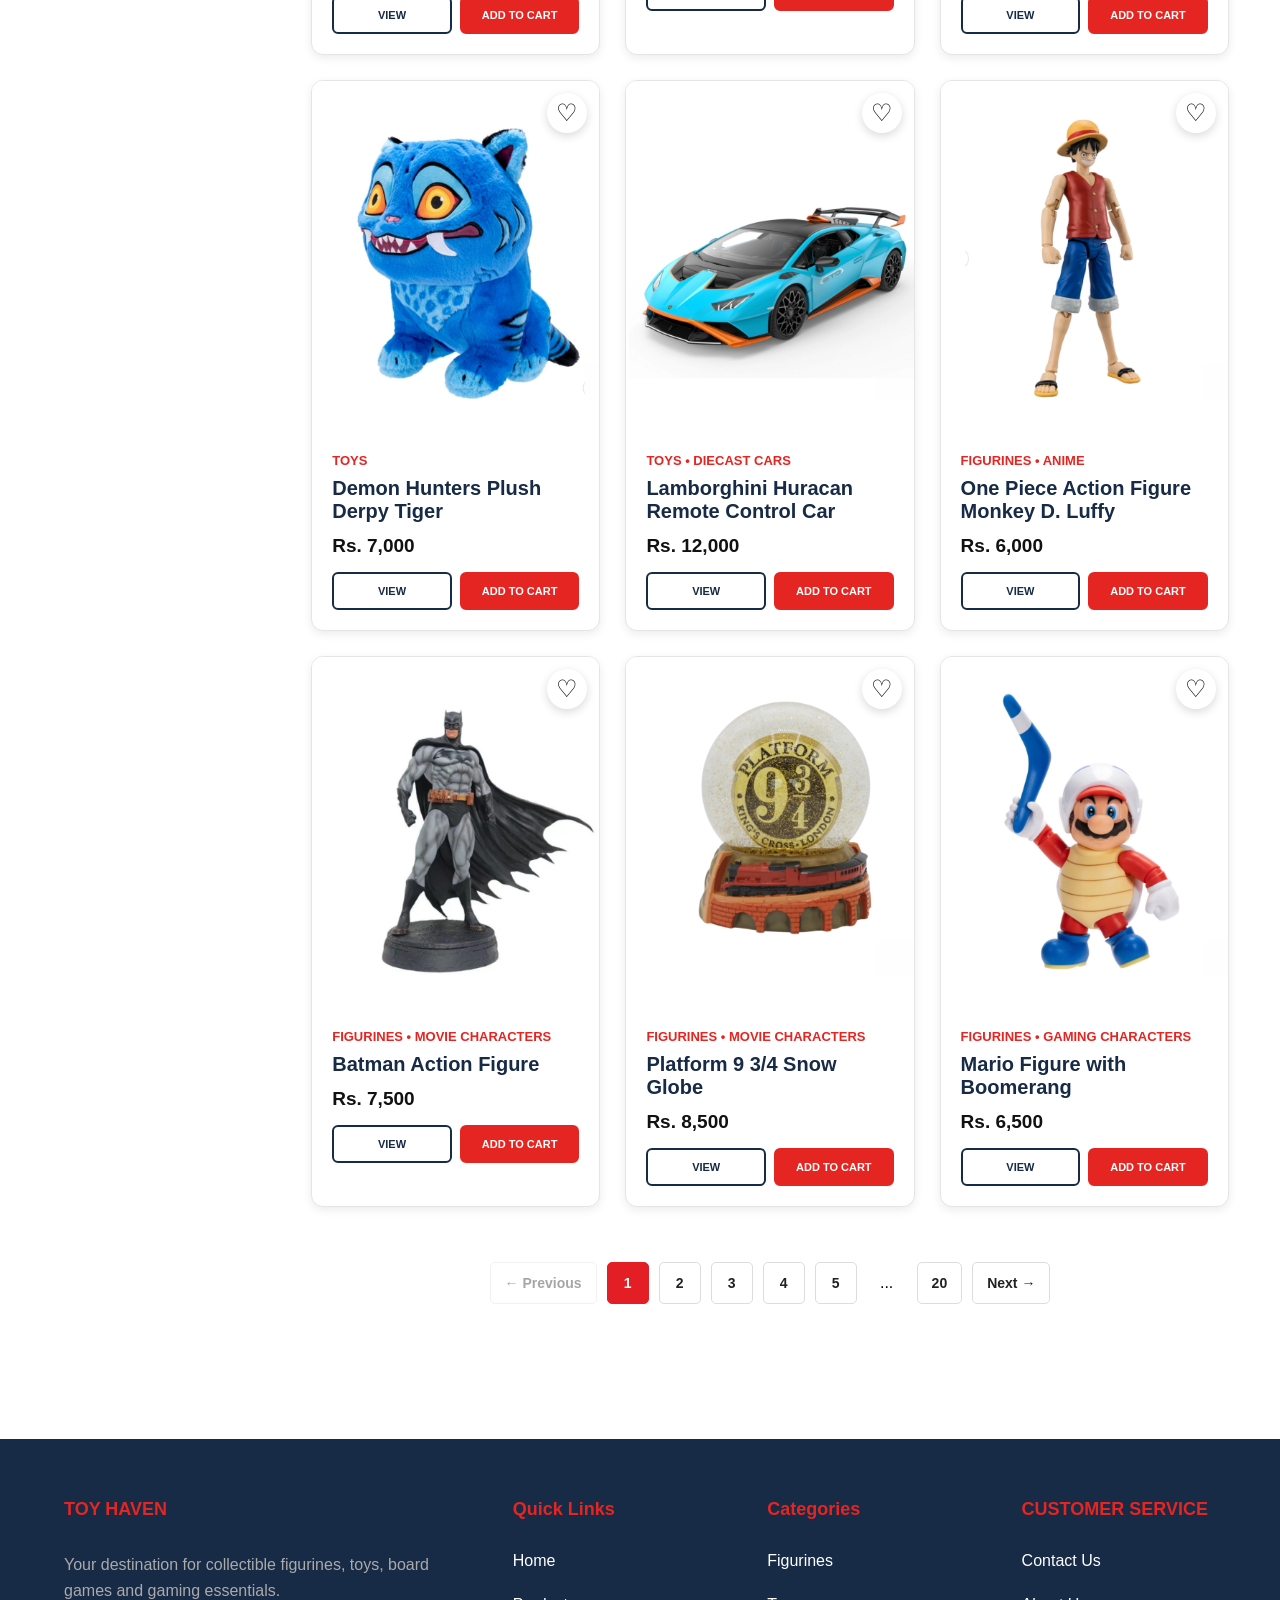
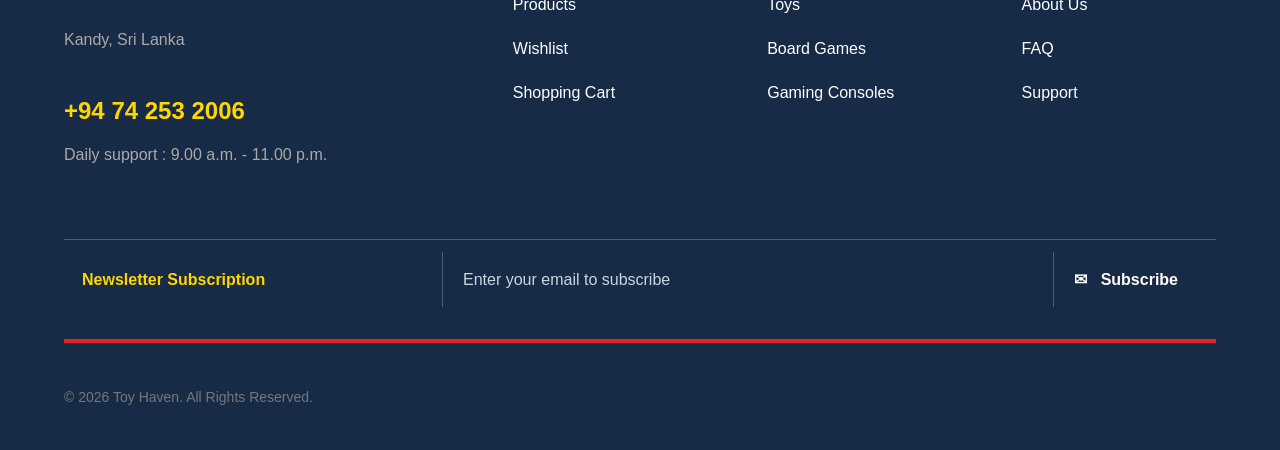
<file: products.html>
<!DOCTYPE html>
<html lang="en">

<head>

    <meta charset="UTF-8">

    <meta
        name="viewport"
        content="width=device-width, initial-scale=1.0"
    >

    <title>Products | Toy Haven</title>

    <link
        rel="stylesheet"
        href="style.css"
    >

    <link
        rel="icon"
        href="images/ToyHaven.png"
    >

    <link rel="manifest" href="manifest.json">
</head>


<body>


    <!-- ==========================================
         TOP BAR
    =========================================== -->

    <div class="top-bar">

        <div class="top-bar-left">

            WELCOME TO TOY HAVEN!

        </div>


        <div class="top-bar-right">

            <a href="support.html">
                About Us
            </a>

            <a href="support.html#contactSection">
                Contact Us
            </a>

            <a href="wishlist.html">
                My Account
            </a>

            <a href="cart.html">
                Shopping Cart
            </a>

            <a href="support.html">
                Need Help?
            </a>

        </div>

    </div>



    <!-- ==========================================
         HEADER
    =========================================== -->

    <header class="top-header">

        <div class="header-container">


            <!-- LOGO -->

            <a
                href="index.html"
                class="logo"
            >

                <img
                    src="images/ToyHaven.png"
                    alt="Toy Haven Logo"
                >

            </a>


            <!-- SEARCH -->

            <form
                class="search-box"
                id="productSearchForm"
            >

                <input
                    type="search"
                    id="productSearch"
                    placeholder="Search for toys, games and figurines..."
                    aria-label="Search products"
                >

                <button
                    type="submit"
                    aria-label="Search"
                >

                    <img
                        src="images/search.png"
                        alt="Search"
                    >

                </button>

            </form>


            <!-- HEADER ICONS -->

            <div class="header-icons">

                <a
                    href="wishlist.html"
                    aria-label="Wishlist"
                >
                    ♡
                </a>


                <a
                    href="cart.html"
                    aria-label="Shopping cart"
                >

                    <img
                        src="images/cart.png"
                        alt="Shopping Cart"
                    >

                </a>

            </div>

        </div>

    </header>



    <!-- ==========================================
         NAVIGATION
    =========================================== -->

    <nav
        class="main-navigation"
        id="mainNavigation"
    >

        <div class="navigation-container">
            <button
                type="button"
                class="menu-toggle"
                id="menuToggle"
                aria-label="Open navigation menu"
                aria-expanded="false"
            >
                <span></span>
                <span></span>
                <span></span>
            </button>

            <a href="index.html">Home</a>
            <a href="products.html">New Arrivals</a>
            <a href="products.html?category=Toys">Toys</a>
            <a href="products.html?category=Figurines">Figurines</a>
            <a href="products.html?category=Board%20Games">Board Games</a>
            <a href="products.html?category=Gaming%20Consoles">Gaming Consoles</a>
</div>

    </nav>



    <!-- ==========================================
         PAGE TITLE
    =========================================== -->

    <section class="shop-heading">

        <span>
            HAPPIER MILESTONES START HERE
        </span>

        <h1>
            Shop All Products
        </h1>

        <p>
            Discover toys, figurines, games and more.
        </p>

    </section>



    <!-- ==========================================
         SHOP AREA
    =========================================== -->

    <main class="shop-section">


        <!-- ======================================
             FILTERS
        ======================================= -->

        <aside class="shop-filters">


            <h2>
                Categories
            </h2>


            <!-- ALL PRODUCTS -->

            <button
                class="category-filter active"
                data-category="all"
            >
                All Products
            </button>


            <!-- ==================================
                 FIGURINES
            =================================== -->

            <button
                class="category-filter"
                data-category="Figurines"
            >
                Figurines
            </button>


            <!-- FIGURINES SUBCATEGORIES -->

            <div 
                class="subcategory-filters"
                data-parent="Figurines"
                style="display: none;"
            >


                <button
                    class="category-filter subcategory"
                    data-category="Figurines"
                    data-subcategory="Movie Characters"
                >
                    └ Movie Characters
                </button>


                <button
                    class="category-filter subcategory"
                    data-category="Figurines"
                    data-subcategory="Gaming Characters"
                >
                    └ Gaming Characters
                </button>


                <button
                    class="category-filter subcategory"
                    data-category="Figurines"
                    data-subcategory="Series Characters"
                >
                    └ Series Characters
                </button>


                <button
                    class="category-filter subcategory"
                    data-category="Figurines"
                    data-subcategory="Anime"
                >
                    └ Anime
                </button>


                <button
                    class="category-filter subcategory"
                    data-category="Figurines"
                    data-subcategory="WWE"
                >
                    └ WWE
                </button>

            </div>



            <!-- ==================================
                 TOYS
            =================================== -->

            <button
                class="category-filter"
                data-category="Toys"
            >
                Toys
            </button>


            <!-- TOYS SUBCATEGORIES -->

            <div class="subcategory-filters"
                data-parent="Toys"
                style="display: none;"
            >


                <button
                    class="category-filter subcategory"
                    data-category="Toys"
                    data-subcategory="Beyblade"
                >
                    └ Beyblade
                </button>


                <button
                    class="category-filter subcategory"
                    data-category="Toys"
                    data-subcategory="Diecast Cars"
                >
                    └ Diecast Cars
                </button>


                <button
                    class="category-filter subcategory"
                    data-category="Toys"
                    data-subcategory="Fidget Spinners"
                >
                    └ Fidget Spinners
                </button>


                <button
                    class="category-filter subcategory"
                    data-category="Toys"
                    data-subcategory="Pokémon"
                >
                    └ Pokémon
                </button>


                <button
                    class="category-filter subcategory"
                    data-category="Toys"
                    data-subcategory="Barbie"
                >
                    └ Barbie
                </button>


                <button
                    class="category-filter subcategory"
                    data-category="Toys"
                    data-subcategory="HotWheels"
                >
                    └ HotWheels
                </button>


                <button
                    class="category-filter subcategory"
                    data-category="Toys"
                    data-subcategory="LEGO"
                >
                    └ LEGO
                </button>


                <button
                    class="category-filter subcategory"
                    data-category="Toys"
                    data-subcategory="Roleplays"
                >
                    └ Roleplays
                </button>

            </div>



            <!-- ==================================
                 BOARD GAMES
            =================================== -->

            <button
                class="category-filter"
                data-category="Board Games"
            >
                Board Games
            </button>


            <!-- BOARD GAME SUBCATEGORIES -->

            <div class="subcategory-filters"
                data-parent="Board Games"
                style="display: none;"
            >


                <button
                    class="category-filter subcategory"
                    data-category="Board Games"
                    data-subcategory="Chess"
                >
                    └ Chess
                </button>


                <button
                    class="category-filter subcategory"
                    data-category="Board Games"
                    data-subcategory="Pokémon Cards"
                >
                    └ Pokémon Cards
                </button>


                <button
                    class="category-filter subcategory"
                    data-category="Board Games"
                    data-subcategory="Monopoly"
                >
                    └ Monopoly
                </button>


                <button
                    class="category-filter subcategory"
                    data-category="Board Games"
                    data-subcategory="Scrabble"
                >
                    └ Scrabble
                </button>


                <button
                    class="category-filter subcategory"
                    data-category="Board Games"
                    data-subcategory="Cluedo"
                >
                    └ Cluedo
                </button>


                <button
                    class="category-filter subcategory"
                    data-category="Board Games"
                    data-subcategory="Game of Life"
                >
                    └ Game of Life
                </button>


                <button
                    class="category-filter subcategory"
                    data-category="Board Games"
                    data-subcategory="Battleship"
                >
                    └ Battleship
                </button>


                <button
                    class="category-filter subcategory"
                    data-category="Board Games"
                    data-subcategory="UNO"
                >
                    └ UNO
                </button>


                <button
                    class="category-filter subcategory"
                    data-category="Board Games"
                    data-subcategory="Connect Four"
                >
                    └ Connect Four
                </button>


                <button
                    class="category-filter subcategory"
                    data-category="Board Games"
                    data-subcategory="Playing Cards"
                >
                    └ Playing Cards
                </button>

            </div>



            <!-- ==================================
                 GAMING CONSOLES
            =================================== -->

            <button
                class="category-filter"
                data-category="Gaming Consoles"
            >
                Gaming Consoles
            </button>


            <!-- GAMING CONSOLES SUBCATEGORIES -->

            <div class="subcategory-filters"
                data-parent="Gaming Consoles"
                style="display: none;"
            >


                <button
                    class="category-filter subcategory"
                    data-category="Gaming Consoles"
                    data-subcategory="CDs"
                >
                    └ CDs
                </button>


                <button
                    class="category-filter subcategory"
                    data-category="Gaming Consoles"
                    data-subcategory="PS Points"
                >
                    └ PS Points
                </button>


                <button
                    class="category-filter subcategory"
                    data-category="Gaming Consoles"
                    data-subcategory="Game Devices"
                >
                    └ Game Devices
                </button>

            </div>
</aside>



        <!-- ======================================
             PRODUCTS
        ======================================= -->

        <section class="products-area">


            <!-- PRODUCTS TOP -->

            <div class="products-top">


                <p id="productCount">

                    Showing all products

                </p>


                <select id="sortProducts">

                    <option value="default">
                        Sort By
                    </option>


                    <option value="low">
                        Price: Low to High
                    </option>


                    <option value="high">
                        Price: High to Low
                    </option>


                    <option value="name">
                        Name: A-Z
                    </option>

                </select>


            </div>



            <!-- PRODUCT GRID -->

            <div
                class="product-grid"
                id="productGrid"
            >

                <!-- Products generated by JavaScript -->

            </div>

            <div
                class="pagination"
                id="pagination"
            ></div>


        </section>

    </main>



    <!-- ==========================================
         FOOTER
    =========================================== -->

    <footer class="site-footer">


        <div class="footer-main">


            <!-- ABOUT -->

            <div class="footer-column footer-brand">

                <h3>
                    TOY HAVEN
                </h3>


                <p>
                    Your destination for collectible
                    figurines, toys, board games and
                    gaming essentials.
                </p>


                <p>
                    Kandy, Sri Lanka
                </p>


                <h2>
                    +94 74 253 2006
                </h2>


                <p>
                    Daily support : 9.00 a.m. - 11.00 p.m.
                </p>

            </div>



            <!-- QUICK LINKS -->

            <div class="footer-column">

                <h3>
                    Quick Links
                </h3>


                <a href="index.html">
                    Home
                </a>


                <a href="products.html">
                    Products
                </a>


                <a href="wishlist.html">
                    Wishlist
                </a>


                <a href="cart.html">
                    Shopping Cart
                </a>

            </div>



            <!-- CATEGORIES -->

            <div class="footer-column">

                <h3>
                    Categories
                </h3>


                <a href="products.html?category=Figurines">
                    Figurines
                </a>


                <a href="products.html?category=Toys">
                    Toys
                </a>


                <a href="products.html?category=Board%20Games">
                    Board Games
                </a>


                <a href="products.html?category=Gaming%20Consoles">
                    Gaming Consoles
                </a>

            </div>



            <!-- CUSTOMER SERVICE -->

            <div class="footer-column">

                <h3>
                    CUSTOMER SERVICE
                </h3>


                <a href="support.html#contactSection">
                    Contact Us
                </a>


                <a href="support.html">
                    About Us
                </a>


                <a href="support.html#faqSection">
                    FAQ
                </a>


                <a href="support.html">
                    Support
                </a>

            </div>


        </div>



        <!-- NEWSLETTER -->

        <div class="footer-newsletter">

            <div class="newsletter-title">
                Newsletter Subscription
            </div>

            <form id="newsletterForm" class="newsletter-form">
                <input
                    type="email"
                    id="newsletterEmail"
                    placeholder="Enter your email to subscribe"
                    aria-label="Email address"
                    required
                >
                <button type="submit">✉ &nbsp; Subscribe</button>
            </form>

            <p id="newsletterMessage" class="newsletter-message" aria-live="polite"></p>

        </div>


        <!-- COPYRIGHT -->

        <div class="footer-bottom">

            <p>
                © 2026 Toy Haven. All Rights Reserved.
            </p>

        </div>


    </footer>



    <!-- ==========================================
         JAVASCRIPT
    =========================================== -->

    <script src="script.js"></script>

    <script src="products.js"></script>


</body>

</html>
</file>
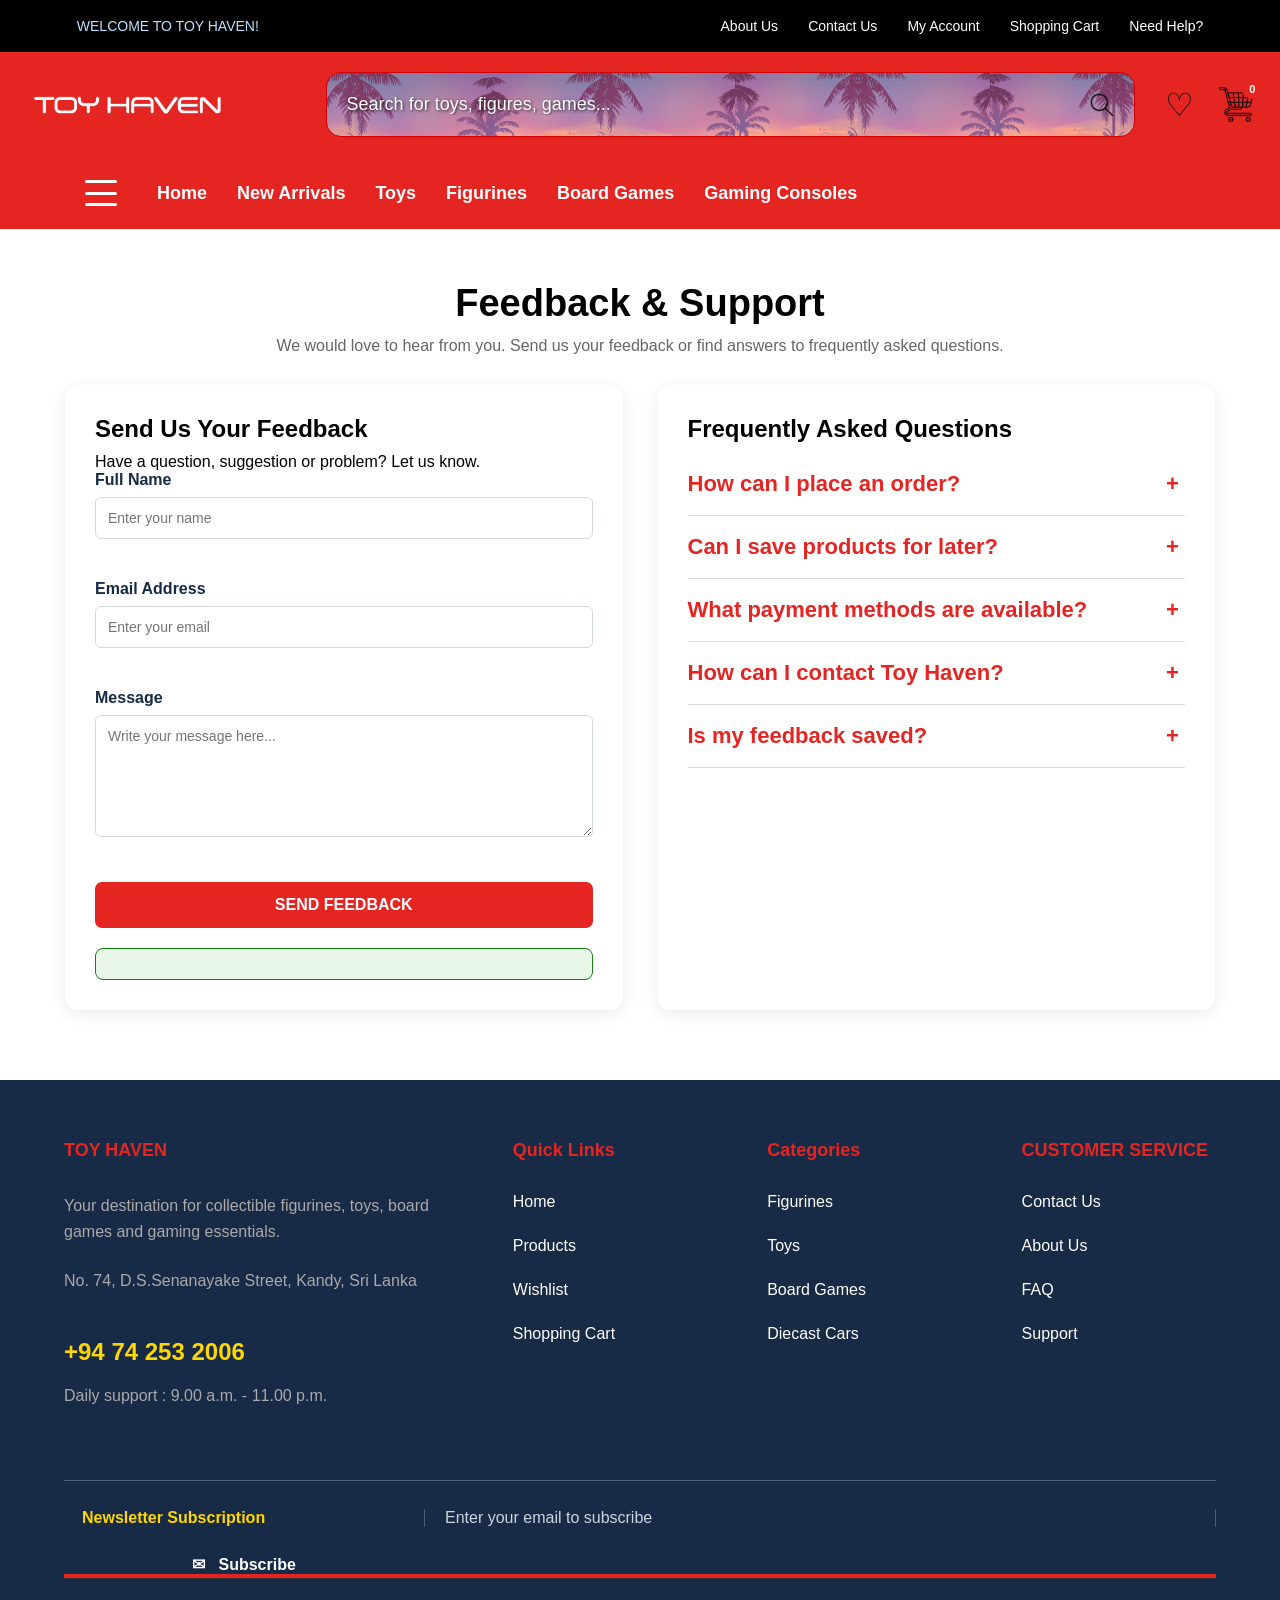
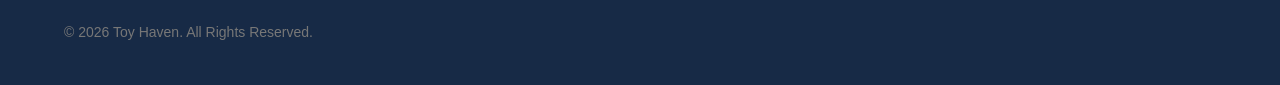
<file: support.html>
<!DOCTYPE html>
<html lang="en">

<head>

    <meta charset="UTF-8">

    <meta
        name="viewport"
        content="width=device-width, initial-scale=1.0"
    >

    <title>Feedback & Support | Toy Haven</title>

    <link rel="stylesheet" href="style.css">
    <link rel="icon" href="images/ToyHaven.png">
    <link rel="manifest" href="manifest.json">

</head>


<body>


    <!-- =========================
         TOP BAR
    ========================== -->

    <div class="top-bar">

        <div class="top-bar-left">
            WELCOME TO TOY HAVEN!
        </div>


        <div class="top-bar-right">

            <a href="support.html">
                About Us
            </a>

            <a href="support.html#contactSection">
                Contact Us
            </a>

            <a href="wishlist.html">
                My Account
            </a>

            <a href="cart.html">
                Shopping Cart
            </a>

            <a href="support.html">
                Need Help?
            </a>

        </div>

    </div>



    <!-- =========================
         HEADER
    ========================== -->

    <header class="top-header">

        <div class="header-container">


            <!-- LOGO -->

            <a
                href="index.html"
                class="logo"
            >

                <img
                    src="images/ToyHaven.png"
                    alt="Toy Haven Logo"
                >

            </a>



            <!-- SEARCH -->

            <form
                class="search-box"
                id="supportSearchForm"
            >

                <input
                    type="text"
                    id="supportSearch"
                    placeholder="Search for toys, figures, games..."
                    aria-label="Search products"
                >

                <button
                    type="submit"
                    aria-label="Search"
                >

                    <img
                        src="images/search.png"
                        alt="Search"
                    >

                </button>

            </form>



            <!-- HEADER ICONS -->

            <div class="header-icons">

                <a
                    href="wishlist.html"
                    aria-label="Wishlist"
                >
                    ♡
                </a>


                <a
                    href="cart.html"
                    aria-label="Shopping cart"
                >

                    <img
                        src="images/cart.png"
                        alt="Shopping Cart"
                    >

                    <span
                        id="cartCount"
                        class="cart-count"
                    >
                        0
                    </span>

                </a>

            </div>


        </div>

    </header>



    <!-- =========================
         NAVIGATION
    ========================== -->

    <nav
        class="main-navigation"
        id="mainNavigation"
    >

        <div class="navigation-container">
            <button
                type="button"
                class="menu-toggle"
                id="menuToggle"
                aria-label="Open navigation menu"
                aria-expanded="false"
            >
                <span></span>
                <span></span>
                <span></span>
            </button>

            <a href="index.html">Home</a>
            <a href="products.html">New Arrivals</a>
            <a href="products.html?category=Toys">Toys</a>
            <a href="products.html?category=Figurines">Figurines</a>
            <a href="products.html?category=Board%20Games">Board Games</a>
            <a href="products.html?category=Gaming%20Consoles">Gaming Consoles</a>
</div>

    </nav>



    <!-- =========================
         PAGE CONTENT
    ========================== -->

    <main>


        <!-- PAGE HEADING -->

        <section class="support-heading">

            <h1>
                Feedback & Support
            </h1>

            <p>
                We would love to hear from you.
                Send us your feedback or find answers
                to frequently asked questions.
            </p>

        </section>



        <!-- =========================
             FEEDBACK + FAQ
        ========================== -->

        <section
            class="support-section"
            id="faqSection"
        >


            <!-- FEEDBACK FORM -->

            <div
                class="feedback-section"
                id="contactSection"
            >

                <h2>
                    Send Us Your Feedback
                </h2>

                <p>
                    Have a question, suggestion or problem?
                    Let us know.
                </p>


                <form
                    id="feedbackForm"
                    novalidate
                >


                    <!-- NAME -->

                    <div class="form-group">

                        <label for="feedbackName">
                            Full Name
                        </label>

                        <input
                            type="text"
                            id="feedbackName"
                            placeholder="Enter your name"
                        >

                        <small
                            id="nameError"
                            class="form-error"
                        ></small>

                    </div>



                    <!-- EMAIL -->

                    <div class="form-group">

                        <label for="feedbackEmail">
                            Email Address
                        </label>

                        <input
                            type="email"
                            id="feedbackEmail"
                            placeholder="Enter your email"
                        >

                        <small
                            id="emailError"
                            class="form-error"
                        ></small>

                    </div>



                    <!-- MESSAGE -->

                    <div class="form-group">

                        <label for="feedbackMessage">
                            Message
                        </label>

                        <textarea
                            id="feedbackMessage"
                            rows="6"
                            placeholder="Write your message here..."
                        ></textarea>

                        <small
                            id="messageError"
                            class="form-error"
                        ></small>

                    </div>



                    <!-- SUBMIT -->

                    <button
                        type="submit"
                        class="feedback-submit"
                    >
                        SEND FEEDBACK
                    </button>


                    <p
                        id="feedbackSuccess"
                        class="feedback-success"
                    ></p>


                </form>

            </div>



            <!-- =========================
                 FAQ
            ========================== -->

            <div class="faq-section">

                <h2>
                    Frequently Asked Questions
                </h2>



                <!-- FAQ 1 -->

                <div class="faq-item">

                    <button
                        class="faq-question"
                        type="button"
                    >

                        <span>
                            How can I place an order?
                        </span>

                        <span>
                            +
                        </span>

                    </button>


                    <div class="faq-answer">

                        <p>
                            Browse our products, add the items
                            you want to your cart and proceed
                            to checkout.
                        </p>

                    </div>

                </div>



                <!-- FAQ 2 -->

                <div class="faq-item">

                    <button
                        class="faq-question"
                        type="button"
                    >

                        <span>
                            Can I save products for later?
                        </span>

                        <span>
                            +
                        </span>

                    </button>


                    <div class="faq-answer">

                        <p>
                            Yes. You can add products to your
                            wishlist and manage them from
                            the My Collection page.
                        </p>

                    </div>

                </div>



                <!-- FAQ 3 -->

                <div class="faq-item">

                    <button
                        class="faq-question"
                        type="button"
                    >

                        <span>
                            What payment methods are available?
                        </span>

                        <span>
                            +
                        </span>

                    </button>


                    <div class="faq-answer">

                        <p>
                            Toy Haven supports card payment
                            simulation and Cash on Delivery
                            during checkout.
                        </p>

                    </div>

                </div>



                <!-- FAQ 4 -->

                <div class="faq-item">

                    <button
                        class="faq-question"
                        type="button"
                    >

                        <span>
                            How can I contact Toy Haven?
                        </span>

                        <span>
                            +
                        </span>

                    </button>


                    <div class="faq-answer">

                        <p>
                            You can contact us by submitting
                            the feedback form on this page.
                        </p>

                    </div>

                </div>



                <!-- FAQ 5 -->

                <div class="faq-item">

                    <button
                        class="faq-question"
                        type="button"
                    >

                        <span>
                            Is my feedback saved?
                        </span>

                        <span>
                            +
                        </span>

                    </button>


                    <div class="faq-answer">

                        <p>
                            Yes. Submitted feedback is stored
                            locally in your browser using
                            localStorage.
                        </p>

                    </div>

                </div>


            </div>


        </section>


    </main>



    <!-- =========================
         FOOTER
    ========================== -->

    <footer class="site-footer">


        <div class="footer-main">


            <!-- TOY HAVEN -->

            <div class="footer-column footer-brand">

                <h3>
                    TOY HAVEN
                </h3>


                <p>
                    Your destination for collectible
                    figurines, toys, board games and
                    gaming essentials.
                </p>


                <p>
                    No. 74, D.S.Senanayake Street, Kandy, Sri Lanka
                </p>


                <h2>
                    +94 74 253 2006
                </h2>


                <p>
                    Daily support : 9.00 a.m. - 11.00 p.m.
                </p>

            </div>



            <!-- QUICK LINKS -->

            <div class="footer-column">

                <h3>
                    Quick Links
                </h3>


                <a href="index.html">
                    Home
                </a>


                <a href="products.html">
                    Products
                </a>


                <a href="wishlist.html">
                    Wishlist
                </a>


                <a href="cart.html">
                    Shopping Cart
                </a>

            </div>



            <!-- CATEGORIES -->

            <div class="footer-column">

                <h3>
                    Categories
                </h3>


                <a href="products.html?category=Figurines">
                    Figurines
                </a>


                <a href="products.html?category=Toys">
                    Toys
                </a>


                <a href="products.html?category=Board%20Games">
                    Board Games
                </a>


                <a href="products.html?category=Diecast%20Cars">
                    Diecast Cars
                </a>

            </div>



            <!-- CUSTOMER SERVICE -->

            <div class="footer-column">

                <h3>
                    CUSTOMER SERVICE
                </h3>


                <a href="support.html#contactSection">
                    Contact Us
                </a>


                <a href="support.html">
                    About Us
                </a>


                <a href="support.html#faqSection">
                    FAQ
                </a>


                <a href="support.html">
                    Support
                </a>

            </div>


        </div>



        <!-- NEWSLETTER -->

        <div class="footer-newsletter">

            <div class="newsletter-title">
                Newsletter Subscription
            </div>


            <input
                type="email"
                id="newsletterEmail"
                placeholder="Enter your email to subscribe"
            >


            <button
                type="button"
                id="newsletterSubscribe"
            >
                ✉ &nbsp; Subscribe
            </button>

        </div>



        <!-- FOOTER BOTTOM -->

        <div class="footer-bottom">

            <p>
                © 2026 Toy Haven. All Rights Reserved.
            </p>

        </div>


    </footer>



    <!-- =========================
         JAVASCRIPT
    ========================== -->

    <script src="script.js"></script>

    <script src="support.js"></script>


</body>

</html>
</file>
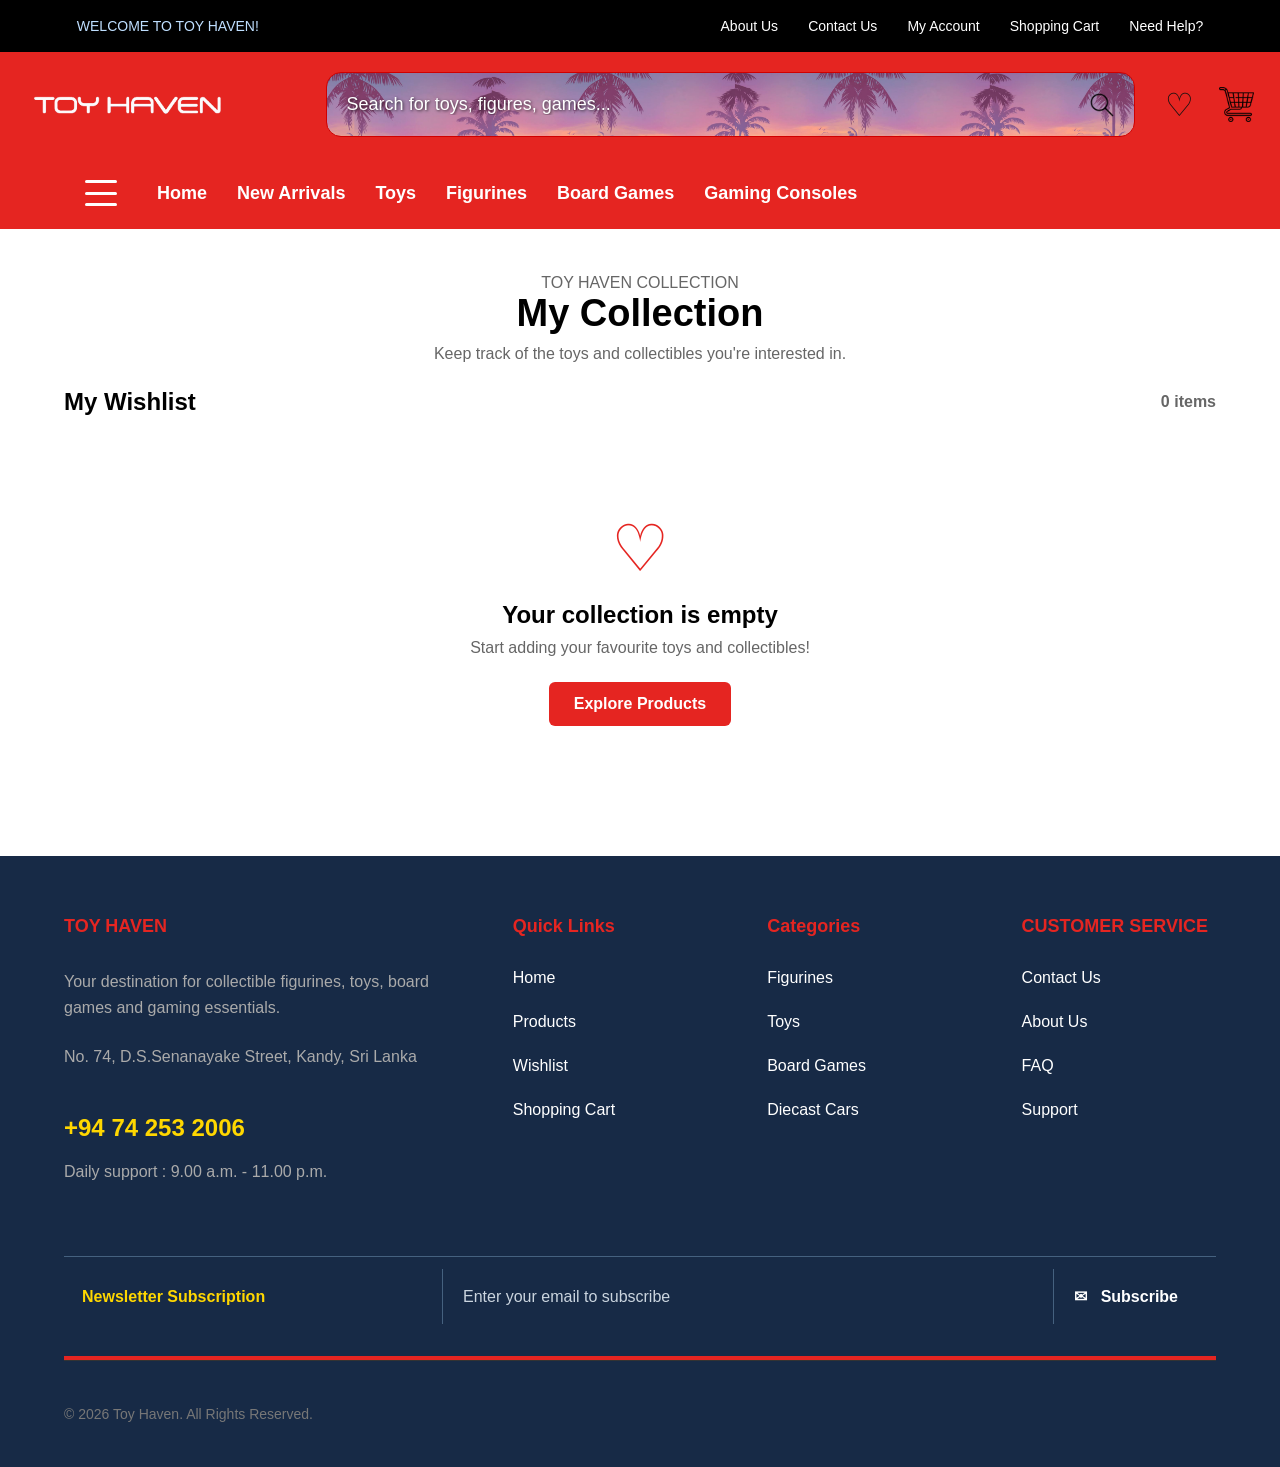
<file: wishlist.html>
<!DOCTYPE html>
<html lang="en">

<head>

    <meta charset="UTF-8">

    <meta
        name="viewport"
        content="width=device-width, initial-scale=1.0"
    >

    <meta
        name="description"
        content="Toy Haven - My Collection and Wishlist"
    >

    <title>My Collection | Toy Haven</title>

    <link rel="stylesheet" href="style.css">
    <link rel="icon" href="images/ToyHaven.png">
    <link rel="manifest" href="manifest.json">

</head>


<body>


    <!-- =========================
         TOP BAR
    ========================== -->

    <div class="top-bar">

        <div class="top-bar-left">
            WELCOME TO TOY HAVEN!
        </div>


        <div class="top-bar-right">

            <a href="support.html">
                About Us
            </a>

            <a href="support.html#contactSection">
                Contact Us
            </a>

            <a href="wishlist.html">
                My Account
            </a>

            <a href="cart.html">
                Shopping Cart
            </a>

            <a href="support.html">
                Need Help?
            </a>

        </div>

    </div>



    <!-- =========================
         HEADER
    ========================== -->

    <header class="top-header">

        <div class="header-container">


            <!-- LOGO -->

            <a
                href="index.html"
                class="logo"
            >

                <img
                    src="images/ToyHaven.png"
                    alt="Toy Haven Logo"
                >

            </a>



            <!-- SEARCH -->

            <form
                class="search-box"
                id="searchForm"
            >

                <input
                    type="text"
                    id="homeSearch"
                    placeholder="Search for toys, figures, games..."
                    aria-label="Search products"
                >

                <button
                    type="submit"
                    aria-label="Search"
                >

                    <img
                        src="images/search.png"
                        alt="Search"
                    >

                </button>

            </form>



            <!-- HEADER ICONS -->

            <div class="header-icons">

                <a
                    href="wishlist.html"
                    aria-label="Wishlist"
                >
                    ♡
                </a>


                <a
                    href="cart.html"
                    aria-label="Shopping cart"
                >

                    <img
                        src="images/cart.png"
                        alt="Shopping Cart"
                    >

                </a>

            </div>


        </div>

    </header>



    <!-- =========================
         NAVIGATION
    ========================== -->

    <nav
        class="main-navigation"
        id="mainNavigation"
    >

        <div class="navigation-container">
            <button
                type="button"
                class="menu-toggle"
                id="menuToggle"
                aria-label="Open navigation menu"
                aria-expanded="false"
            >
                <span></span>
                <span></span>
                <span></span>
            </button>

            <a href="index.html">Home</a>
            <a href="products.html">New Arrivals</a>
            <a href="products.html?category=Toys">Toys</a>
            <a href="products.html?category=Figurines">Figurines</a>
            <a href="products.html?category=Board%20Games">Board Games</a>
            <a href="products.html?category=Gaming%20Consoles">Gaming Consoles</a>
</div>

    </nav>



    <!-- =========================
         PAGE HEADING
    ========================== -->

    <section class="collection-heading">

        <p class="section-label">
            TOY HAVEN COLLECTION
        </p>

        <h1>
            My Collection
        </h1>

        <p>
            Keep track of the toys and
            collectibles you're interested in.
        </p>

    </section>



    <!-- =========================
         COLLECTION
    ========================== -->

    <main class="collection-section">


        <div class="collection-top">

            <h2>
                My Wishlist
            </h2>

            <span id="wishlistCount">
                0 items
            </span>

        </div>



        <!-- PRODUCTS WILL BE INSERTED HERE -->

        <div
            class="collection-grid"
            id="wishlistGrid"
        ></div>


    </main>



    <!-- =========================
         FOOTER
    ========================== -->

    <footer class="site-footer">


        <div class="footer-main">


            <!-- ABOUT -->

            <div class="footer-column footer-brand">

                <h3>
                    TOY HAVEN
                </h3>

                <p>
                    Your destination for collectible
                    figurines, toys, board games and
                    gaming essentials.
                </p>

                <p>
                    No. 74, D.S.Senanayake Street, Kandy, Sri Lanka
                </p>

                <h2>
                    +94 74 253 2006
                </h2>

                <p>
                    Daily support : 9.00 a.m. - 11.00 p.m.
                </p>

            </div>



            <!-- QUICK LINKS -->

            <div class="footer-column">

                <h3>
                    Quick Links
                </h3>

                <a href="index.html">
                    Home
                </a>

                <a href="products.html">
                    Products
                </a>

                <a href="wishlist.html">
                    Wishlist
                </a>

                <a href="cart.html">
                    Shopping Cart
                </a>

            </div>



            <!-- CATEGORIES -->

            <div class="footer-column">

                <h3>
                    Categories
                </h3>

                <a href="products.html?category=Figurines">
                    Figurines
                </a>

                <a href="products.html?category=Toys">
                    Toys
                </a>

                <a href="products.html?category=Board%20Games">
                    Board Games
                </a>

                <a href="products.html?category=Diecast%20Cars">
                    Diecast Cars
                </a>

            </div>



            <!-- CUSTOMER SERVICE -->

            <div class="footer-column">

                <h3>
                    CUSTOMER SERVICE
                </h3>

                <a href="support.html#contactSection">
                    Contact Us
                </a>

                <a href="support.html">
                    About Us
                </a>

                <a href="support.html#faqSection">
                    FAQ
                </a>

                <a href="support.html">
                    Support
                </a>

            </div>


        </div>



        <!-- NEWSLETTER -->

        <div class="footer-newsletter">

            <div class="newsletter-title">
                Newsletter Subscription
            </div>

            <form id="newsletterForm" class="newsletter-form">
                <input
                    type="email"
                    id="newsletterEmail"
                    placeholder="Enter your email to subscribe"
                    aria-label="Email address"
                    required
                >
                <button type="submit">
                    ✉ &nbsp; Subscribe
                </button>
            </form>

            <p id="newsletterMessage" class="newsletter-message" aria-live="polite"></p>

        </div>



        <!-- FOOTER BOTTOM -->

        <div class="footer-bottom">

            <p>
                © 2026 Toy Haven. All Rights Reserved.
            </p>

        </div>


    </footer>



    <!-- =========================
         JAVASCRIPT
    ========================== -->

    <script src="script.js"></script>

    <script src="wishlist.js"></script>


</body>

</html>
</file>
<file: style.css>
/* =========================================
   GENERAL
========================================= */

* {
    margin: 0;
    padding: 0;
    box-sizing: border-box;
}

html {
    scroll-behavior: smooth;
}

body {
    font-family: Arial, Helvetica, sans-serif;
    background-color: white;
    color: black;
}

a {
    text-decoration: none;
    color: inherit;
}

button,
input {
    font-family: inherit;
}



.top-bar {
    width: 100%;
    height: 52px;
    background-color: #000000;

    display: flex;
    align-items: center;
    justify-content: space-between;

    padding: 0 6%;
    box-sizing: border-box;

    color: white;
    font-size: 14px;
}

.top-bar-left {
    color: #BFDFFF;
}

.top-bar-right {
    display: flex;
    align-items: center;
    gap: 30px;
}

.top-bar-right a {
    color: #FFFFFF;
    text-decoration: none;
    transition: 0.3s;
}

.top-bar-right a:hover {
    color: #BFDFFF;
}

.top-header {
    width: 100%;
    background-color: #e52521;
}

.header-container {
    width: 96%;
    max-width: 1600px;
    min-height: 105px;
    margin: auto;

    display: flex;
    align-items: center;
    justify-content: space-between;

    gap: 30px;
}



/* LOGO */

.logo {
    width: 270px;
    height: 90px;

    display: flex;
    align-items: center;

    overflow: hidden;
    flex-shrink: 0;
}

.logo img {
    width: 200px;
    height: auto;

    display: block;
}



/* SEARCH */

.search-box {
    flex: 1;

    max-width: 1000px;
    height: 65px;

    display: flex;
    align-items: center;

    background-image:url(images/sb.png);
    background-size: cover;
    background-position: center;


    border: 1px solid #d00000;
    border-radius: 15px;

    overflow: hidden;
}

.search-box input {
    flex: 1;

    height: 100%;

    border: none;
    outline: none;

    padding: 0 20px;

    font-size: 18px;

    color: #ffffff;
    background: transparent;
    text-shadow: 1px 1px 3px rgba(0, 0, 0, 0.7);
}

.search-box input::placeholder {
    color: #ffffff;
    opacity: 1;
}

.search-box button {
    width: 65px;
    height: 100%;

    border: none;

    background: transparent;

    cursor: pointer;
    display: flex;
    align-items: center;
    justify-content: center;
}
.search-box button img{
    width: 32px;
    height: 32px;
    object-fit: contain;
}



/* HEADER ICONS */
.header-icons a img{
    width: 35px;
    height: 35px;
    object-fit: contain;
    display: block;
}

.header-icons {
    display: flex;
    align-items: center;

    gap: 25px;
}

.header-icons a {
    color: #111;

    font-size: 32px;

    transition: 0.3s;
}

.header-icons a:hover {
    color: #d00000;
}



/* MOBILE MENU BUTTON */

.menu-toggle {
    width: 32px;
    height: 26px;

    border: none;
    background: transparent;

    padding: 0;
    margin-left: 60px;
    margin-right: 10px;

    cursor: pointer;

    display: flex;
    flex-direction: column;
    justify-content: space-between;
}

.menu-toggle span {
    display: block;
    width: 32px;
    height: 3px;

    background-color: white;
    border-radius: 3px;
}

/* =========================================
   NAVIGATION
========================================= */

.main-navigation {
    width: 100%;

    background-color: #e52521;
}

.navigation-container {
    width: 100%;
    max-width: none;

    min-height: 72px;

    margin: 0;
    padding-left: 25px;

    display: flex;
    align-items: center;
    justify-content: flex-start;

    gap: 30px;
}

.navigation-container a {
    color: white;

    font-size: 18px;
    font-weight: bold;

    white-space: nowrap;

    transition: 0.3s;
}

.navigation-container a:hover {
    color: #111;
}



/* =========================================
   CATEGORY STRIP
========================================= */

.category-strip {
    width: 100%;

    background-color: white;

    padding: 22px 0;
}

.category-strip-container {
    width: 92%;
    max-width: 1500px;

    margin: auto;

    display: flex;
    justify-content: center;
    align-items: center;

    gap: 25px;

    flex-wrap: wrap;
}

.category-strip-container a {
    color: black;

    font-size: 16px;

    transition: 0.3s;
}

.category-strip-container a:hover {
    color: #e00000;
}



/* =========================================
   HERO SLIDER
========================================= */

.hero-slider {
    width: 100%;

    padding: 0 0 60px 0;

    background-color: white;
}

.slider-container {
    position: relative;

    width: 92%;
    max-width: 1500px;

    height: 500px;

    margin: auto;

    overflow: hidden;

    background-color: white;
    border-radius: 20px;
}



/* SLIDES */

.slide {
    position: absolute;

    inset: 0;

    width: 100%;
    height: 100%;

    opacity: 0;
    visibility: hidden;

    transition: opacity 0.8s ease;
}

.slide.active {
    opacity: 1;
    visibility: visible;
}



/* BANNER IMAGES */

.slide img {
    width: 100%;
    height: 100%;

    display: block;

    object-fit: cover;
    object-position: center;
}
.slide-video {
    width: 99%;
    height: 99%;
    object-fit: cover;
    display: block;
}



/* SLIDER BUTTONS */

.slider-button {
    position: absolute;

    z-index: 10;

    top: 50%;

    transform: translateY(-50%);

    width: 50px;
    height: 50px;

    border: none;

    background-color: rgba(0, 0, 0, 0.6);

    color: white;

    font-size: 38px;

    cursor: pointer;

    display: flex;
    align-items: center;
    justify-content: center;

    transition: 0.3s;
}

.slider-button:hover {
    background-color: #d00000;
}

.previous {
    left: 20px;
}

.next {
    right: 20px;
}



/* SLIDER DOTS */

.slider-dots {
    position: absolute;

    z-index: 10;

    bottom: 20px;

    left: 50%;

    transform: translateX(-50%);

    display: flex;

    gap: 10px;
}

.dot {
    width: 12px;
    height: 12px;

    border-radius: 50%;

    border: 2px solid white;

    background-color: transparent;

    cursor: pointer;
}

.dot.active {
    background-color: white;
}



/* =========================================
   SECTION HEADINGS
========================================= */

.section-heading {
    text-align: center;

    margin-bottom: 45px;
}

.section-heading span,
.product-day-content span,
.newsletter-container > span {
    display: block;

    color: #ff2020;

    font-size: 14px;

    font-weight: bold;

    letter-spacing: 4px;

    margin-bottom: 12px;
}

.section-heading h2 {
    font-size: 40px;

    margin-bottom: 12px;
}

.section-heading p {
    color: black;

    font-size: 16px;
}



/* =========================================
   CATEGORIES
========================================= */

.categories-section {
    width: 92%;
    max-width: 1500px;

    margin: auto;

    padding: 50px 0 80px;
}

.category-grid {
    display: grid;

    grid-template-columns: repeat(4, 1fr);

    gap: 25px;
}

.category-card {
    background-color: #0878d9;

    border: 1px solid #3c3c3c;

    padding-bottom: 25px;

    text-align: center;

    transition: 0.3s;
}

.category-card:hover {
    transform: translateY(-8px);

    border-color: #d00000;
}

.category-image {
    width: 100%;
    height: 230px;

    overflow: hidden;

    background-color: #222;
}

.category-image img {
    width: 100%;
    height: 100%;

    object-fit: cover;

    display: block;

    transition: transform 0.4s ease;
}

.category-card:hover .category-image img {
    transform: scale(1.08);
}

.category-card h3 {
    font-size: 24px;

    margin-top: 20px;
}

.category-card p {
    color: #ffffff;

    margin-top: 8px;
}



/* =========================================
   PRODUCT OF THE DAY
========================================= */

.product-day-section {
    width: 100%;

    background-color: #e52521;

    padding: 80px 0;
}

.product-day-container {
    width: 92%;
    max-width: 1200px;

    margin: auto;

    display: grid;

    grid-template-columns: 1fr 1fr;

    align-items: center;

    gap: 60px;
}

.product-day-image {
    width: 100%;
    height: 400px;

    overflow: hidden;

    background-color: white;
}

.product-day-image img,
.product-day-image video{
    width: 100%;
    height: 100%;

    object-fit: cover;
}

.product-day-content span {
    font-family: Impact, Haettenschweiler, 'Arial Narrow Bold', sans-serif;
    font-size: 22px;
    font-weight: 700;
    color: #ffd700;
    letter-spacing: 4px;
    text-transform: uppercase;
    margin-bottom: 15px;
}

.product-day-content h2 {
    font-family: Impact, Haettenschweiler, 'Arial Narrow Bold', sans-serif;
    font-size: 42px;
    font-weight: 900;
    text-transform: uppercase;
    letter-spacing: 1px;
    margin-bottom: 20px;
}

.product-day-content p {
    color: #ffffff;
    font-family: Arial, Helvetica, sans-serif;
    font-size: 17px;
    font-weight: 500;
    line-height: 1.7;
    margin-bottom: 30px;
}



/* PRIMARY BUTTON */

.primary-button {
    display: inline-block;

    background-color: #d00000;

    color: white;

    padding: 14px 28px;

    font-weight: bold;

    transition: 0.3s;
}

.primary-button:hover {
    background-color: #ff2020;

    transform: translateY(-2px);
}



/* =========================================
   NEWSLETTER
========================================= */

.newsletter-section {
    background-color: #E4E2DD;

    color: #111;

    padding: 80px 20px;

    text-align: center;
}

.newsletter-container {
    max-width: 800px;

    margin: auto;
}

.newsletter-container > span {
    color: #d00000;
}

.newsletter-container h2 {
    font-size: 38px;

    margin-bottom: 15px;
}

.newsletter-container p {
    color: #555;

    margin-bottom: 30px;
}

.newsletter-form {
    max-width: 650px;

    margin: auto;

    display: flex;

    height: 55px;
}

.newsletter-form input {
    flex: 1;

    border: 1px solid #bbb;

    padding: 0 20px;

    outline: none;

    font-size: 16px;
}

.newsletter-form button {
    width: 150px;

    border: none;

    background-color: #d00000;

    color: white;

    font-weight: bold;

    cursor: pointer;

    transition: 0.3s;
}

.newsletter-form button:hover {
    background-color: #ff2020;
}

.newsletter-message {
    margin-top: 15px;

    min-height: 20px;
}



/* =========================================
   FOOTER
========================================= */

.footer {
    background-color: #101010;

    color: white;

    padding-top: 60px;
}

.footer-container {
    width: 92%;
    max-width: 1400px;

    margin: auto;

    display: grid;

    grid-template-columns: 2fr 1fr 1fr 1fr;

    gap: 50px;

    padding-bottom: 50px;
}

.footer-column {
    display: flex;

    flex-direction: column;

    gap: 12px;
}

.footer-column h3 {
    color: white;

    font-size: 18px;

    margin-bottom: 10px;
}

.footer-column p {
    color: #aaa;

    line-height: 1.6;
}

.footer-column a {
    color: #aaa;

    transition: 0.3s;
}

.footer-column a:hover {
    color: #e00000;
}

.footer-bottom {
    border-top: 1px solid #333;

    text-align: center;

    padding: 25px;

    color: #777;

    font-size: 14px;
}



/* =========================================
   RESPONSIVE DESIGN
========================================= */

@media (max-width: 1100px) {

    .navigation-container {
        gap: 20px;
    }

    .navigation-container a {
        font-size: 15px;
    }

    .logo {
        width: 220px;
    }

    .logo img {
        width: 280px;
    }

    .category-grid {
        grid-template-columns: repeat(2, 1fr);
    }

    .footer-container {
        grid-template-columns: repeat(2, 1fr);
    }

}



@media (max-width: 800px) {

    .header-container {
        min-height: 85px;

        gap: 15px;
    }

    .logo {
        width: 150px;
        height: 70px;
    }

    .logo img {
        width: 210px;
    }

    .header-icons {
        gap: 12px;
    }

    .header-icons a {
        font-size: 25px;
    }

    .search-box {
        height: 45px;
    }

    .search-box input {
        font-size: 14px;
    }



   .navigation-container > a {
    display: none;
}

.main-navigation.active .navigation-container > a {
    display: block;
}


/* =========================================
   MOBILE NAVIGATION
========================================= */

@media (max-width: 800px) {

    /* Keep navigation container visible */
    .main-navigation {
        display: block;
        width: 100%;
    }

    /* Stack navigation vertically */
    .navigation-container {
        display: flex;
        flex-direction: column;
        align-items: stretch;
        gap: 0;
        padding: 0;
    }

    /* Show hamburger button */
    .menu-toggle {
        display: flex;
        width: 40px;
        height: 32px;

        border: none;
        background: transparent;

        padding: 0;
        margin: 12px auto;

        cursor: pointer;

        flex-direction: column;
        justify-content: space-between;
    }

    /* Hamburger lines */
    .menu-toggle span {
        display: block;

        width: 40px;
        height: 4px;

        background-color: white;

        border-radius: 4px;

        transition: 0.3s;
    }

    /* Hide navigation links initially */
    .navigation-container > a {
        display: none;

        width: 100%;

        padding: 15px;

        text-align: center;

        color: white;

        border-top: 1px solid rgba(255,255,255,0.15);

        font-size: 16px;
    }

    /* Show links when hamburger is clicked */
    .main-navigation.active .navigation-container > a {
        display: block;
    }

    /* Hover */
    .navigation-container > a:hover {
        background-color: #c91d1a;
        color: white;
    }

}



    /* BANNER */

    .slider-container {
        width: 100%;

        height: 350px;
    }

    .hero-slider {
        padding-bottom: 30px;
    }



    /* PRODUCT DAY */

    .product-day-container {
        grid-template-columns: 1fr;

        gap: 35px;
    }

    .product-day-image {
        height: 320px;
    }

}



@media (max-width: 600px) {

    .header-container {
        width: 95%;
    }

    .logo {
        width: 110px;
    }

    .logo img {
        width: 170px;
    }

    .search-box {
        min-width: 0;
    }

    .search-box input {
        padding: 0 10px;

        font-size: 12px;
    }

    .search-box button {
        width: 40px;

        font-size: 20px;
    }

    .header-icons {
        display: none;
    }



    /* CATEGORY STRIP */

    .category-strip-container {
        gap: 12px;
    }

    .category-strip-container a {
        font-size: 12px;
    }



    /* BANNER */

    .slider-container {
        height: 260px;
    }

    .slider-button {
        width: 35px;
        height: 35px;

        font-size: 25px;
    }

    .previous {
        left: 10px;
    }

    .next {
        right: 10px;
    }



    /* CATEGORIES */

    .categories-section {
        width: 95%;
    }

    .category-grid {
        grid-template-columns: 1fr;
    }

    .section-heading h2 {
        font-size: 30px;
    }



    /* PRODUCT DAY */

    .product-day-content h2 {
        font-size: 32px;
    }
}
/* =========================================
   TRENDING THIS WEEK
========================================= */

.trending-section {
    width: 100%;
    background-color: #ffffff;
    padding: 70px 0 80px;
}

.trending-container {
    width: 92%;
    max-width: 1500px;
    margin: auto;
}

.trending-heading {
    margin-bottom: 30px;
}

.trending-heading h2 {
    font-size: 38px;
    font-weight: 800;
    color: #172A46;
}


/* CARD GRID */

.trending-grid {
    display: grid;
    grid-template-columns: repeat(3, 1fr);
    gap: 30px;
}


/* CARD */

.trending-card {
    overflow: hidden;
    border-radius: 15px;
    background-color: white;
}


/* IMAGE */

.trending-image {
    width: 100%;
    height: 380px;
    overflow: hidden;
}

.trending-image img {
    width: 100%;
    height: 100%;
    display: block;
    object-fit: cover;
    transition: transform 0.4s ease;
}

.trending-card:hover .trending-image img {
    transform: scale(1.05);
}


/* CONTENT */

.trending-content {
    min-height: 280px;
    padding: 30px 25px;

    display: flex;
    flex-direction: column;
    align-items: flex-start;
}

.trending-content h3 {
    font-size: 28px;
    font-weight: 800;
    margin-bottom: 15px;
}

.trending-content p {
    font-size: 17px;
    line-height: 1.5;
    margin-bottom: 30px;
}


/* CARD COLOURS */

.trending-blue {
    background-color: #0878D9;
    color: white;
}

.trending-red {
    background-color: #E52521;
    color: white;
}

.trending-yellow {
    background-color: #FFD700;
    color: #111;
}


/* BUTTON */

.trending-button {
    margin-top: auto;

    display: inline-block;

    padding: 12px 25px;

    border: 2px solid currentColor;
    border-radius: 30px;

    color: inherit;
    font-weight: bold;

    transition: 0.3s;
}

.trending-button:hover {
    background-color: white;
    color: #172A46;
}



/* =========================
   FOOTER
========================= */

.site-footer {
    width: 100%;
    background: #172A46;
    color: white;
    padding: 60px 0 0;
}

/* MAIN FOOTER */

.footer-main {
    width: 90%;
    max-width: 1500px;
    margin: auto;

    display: grid;
    grid-template-columns: 2fr 1fr 1fr 1fr;
    gap: 60px;

    padding-bottom: 60px;
}

.footer-column {
    display: flex;
    flex-direction: column;
}

.footer-column h3 {
    color: #E52521;
    font-size: 18px;
    margin-bottom: 20px;
}

.footer-column a {
    color: white;
    text-decoration: none;
    margin-bottom: 14px;
    font-size: 16px;
}

.footer-column a:hover {
    color: #FFD700;
}

.footer-brand p {
    line-height: 1.6;
    margin-bottom: 12px;
}

.footer-brand h2 {
    color: #FFD700;
    margin: 20px 0 5px;
}


/* NEWSLETTER */

.footer-newsletter {
    width: 90%;
    max-width: 1500px;
    margin: auto;

    display: grid;
    grid-template-columns: 1fr 1.5fr 0.7fr;

    border-top: 1px solid #45617f;
    border-bottom: 4px solid #E52521;
}

.newsletter-title {
    padding: 28px 18px;
    font-weight: bold;
    color: #FFD700;
}

.footer-newsletter input {
    border: none;
    border-left: 1px solid #45617f;
    border-right: 1px solid #45617f;

    background: transparent;
    color: white;

    padding: 0 20px;
    font-size: 16px;
    outline: none;
}

.footer-newsletter input::placeholder {
    color: #cbd5df;
}

.footer-newsletter button {
    border: none;
    background: transparent;
    color: white;

    font-size: 16px;
    font-weight: bold;

    cursor: pointer;
}

.footer-newsletter button:hover {
    color: #FFD700;
}


/* BOTTOM */

.footer-bottom {
    width: 90%;
    max-width: 1500px;
    margin: auto;

    display: flex;
    justify-content: space-between;
    align-items: center;

    padding: 45px 0;
}

.social-links {
    display: flex;
    gap: 12px;
}

.social-links a {
    width: 55px;
    height: 55px;

    border: 2px solid #E52521;

    display: flex;
    justify-content: center;
    align-items: center;

    color: white;
    text-decoration: none;

    font-weight: bold;
    font-size: 18px;
}

.social-links a:hover {
    background: #E52521;
}

.footer-bottom p {
    font-size: 14px;
}
/* =========================
   SHOP PAGE
========================= */

.shop-heading {
    text-align: center;
    padding: 60px 20px 40px;
    background: #ffffff;
}

.shop-heading span {
    color: #E52521;
    font-size: 15px;
    font-weight: bold;
    letter-spacing: 4px;
}

.shop-heading h1 {
    color: #172A46;
    font-size: 44px;
    margin: 12px 0;
}

.shop-heading p {
    color: #666;
    font-size: 17px;
}


/* SHOP AREA */

.shop-section {
    width: 92%;
    max-width: 1500px;
    margin: 0 auto 80px;

    display: grid;
    grid-template-columns: 220px 1fr;
    gap: 40px;
}


/* FILTERS */

.shop-filters {
    background: #f5f5f5;
    padding: 25px;
    height: fit-content;
    border-radius: 12px;
}

.shop-filters h2 {
    color: #172A46;
    margin-bottom: 20px;
}

.category-filter {
    display: block;
    width: 100%;

    border: none;
    background: transparent;

    padding: 12px 10px;

    text-align: left;

    font-size: 15px;
    cursor: pointer;

    border-radius: 6px;
}

.category-filter:hover,
.category-filter.active {
    background: #E52521;
    color: white;
}


/* PRODUCTS TOP */

.products-top {
    display: flex;
    justify-content: space-between;
    align-items: center;

    margin-bottom: 25px;
}

.products-top p {
    color: #666;
}

.products-top select {
    padding: 10px 15px;
    border: 1px solid #ccc;
    border-radius: 6px;
}


/* PRODUCT GRID */

.product-grid {
    display: grid;
    grid-template-columns: repeat(3, 1fr);
    gap: 25px;
}


/* PRODUCT CARD */

.product-card {
    background: white;
    border: 1px solid #e5e5e5;
    border-radius: 12px;

    overflow: hidden;

    transition: 0.3s;

    box-shadow: 0 3px 10px rgba(0,0,0,0.08);
}

.product-card:hover {
    transform: translateY(-5px);
    box-shadow: 0 8px 20px rgba(0,0,0,0.15);
}


/* PRODUCT IMAGE */

.product-image {
    width: 100%;
    height: 350px;

    background: #ffffff;

    display: flex;
    align-items: center;
    justify-content: center;

    overflow: hidden;
}

.product-image img {
    width: 100%;
    height: 100%;

    object-fit: contain;

    transition: 0.3s;
}

.product-card:hover .product-image img {
    transform: scale(1.05);
}


/* PRODUCT INFO */

.product-info {
    padding: 20px;
}

.product-category {
    color: #E52521;
    font-size: 13px;
    font-weight: bold;
    text-transform: uppercase;
}

.product-info h3 {
    color: #172A46;
    font-size: 20px;
    margin: 8px 0 12px;
}

.product-price {
    color: #111;
    font-size: 19px;
    font-weight: bold;
    margin-bottom: 15px;
}


/* ADD TO CART */

.add-cart-button {
    width: 100%;

    padding: 12px;

    border: none;
    border-radius: 6px;

    background: #E52521;
    color: white;

    font-weight: bold;

    cursor: pointer;

    transition: 0.3s;
}

.add-cart-button:hover {
    background: #172A46;
}
@media (max-width: 900px) {

    .shop-section {
        grid-template-columns: 1fr;
    }

    .shop-filters {
        display: flex;
        flex-wrap: wrap;
        gap: 8px;
    }

    .shop-filters h2 {
        width: 100%;
    }

    .category-filter {
        width: auto;
    }

    .product-grid {
        grid-template-columns: repeat(2, 1fr);
    }
}


@media (max-width: 600px) {

    .shop-heading h1 {
        font-size: 32px;
    }

    .product-grid {
        grid-template-columns: 1fr;
    }

    .products-top {
        flex-direction: column;
        align-items: flex-start;
        gap: 15px;
    }
}
/* =========================================
   PRODUCT ACTIONS
========================================= */

.product-actions {
    display: flex;
    gap: 8px;
}

.product-actions button {
    flex: 1;
    padding: 11px 8px;
    border-radius: 6px;
    cursor: pointer;
    font-weight: bold;
    font-size: 12px;
}

.view-product-button {
    background: #FFFFFF;
    border: 2px solid #172A46;
    color: #172A46;
}

.view-product-button:hover {
    background: #172A46;
    color: white;
}

.add-cart-button {
    background: #E52521;
    border: 2px solid #E52521;
    color: white;
}

.add-cart-button:hover {
    background: #172A46;
    border-color: #172A46;
}


/* =========================================
   WISHLIST BUTTON
========================================= */

.product-image {
    position: relative;
}

.wishlist-button {
    position: absolute;

    top: 12px;
    right: 12px;

    width: 40px;
    height: 40px;

    border: none;
    border-radius: 50%;

    background: white;

    font-size: 24px;

    cursor: pointer;

    box-shadow: 0 3px 10px rgba(0,0,0,0.15);
}

.wishlist-button:hover {
    transform: scale(1.08);
}

.wishlist-button.wishlisted {
    color: #E52521;
}


/* =========================================
   CART COUNT
========================================= */

.header-icons a {
    position: relative;
}

.cart-count {
    position: absolute;

    top: -8px;
    right: -8px;

    min-width: 20px;
    height: 20px;

    padding: 2px 5px;

    display: flex;
    justify-content: center;
    align-items: center;

    background: #E52521;
    color: white;

    border-radius: 50%;

    font-size: 11px;
    font-weight: bold;
}


/* =========================================
   NO PRODUCTS
========================================= */

.no-products {
    grid-column: 1 / -1;

    text-align: center;

    padding: 80px 20px;
}

.no-products h2 {
    color: #172A46;
    margin-bottom: 10px;
}

.no-products p {
    color: #777;
}


/* =========================================
   PRODUCT MODAL
========================================= */

.product-modal {
    position: fixed;

    inset: 0;

    background: rgba(0, 0, 0, 0.7);

    display: flex;
    justify-content: center;
    align-items: center;

    padding: 20px;

    z-index: 9999;

    opacity: 0;

    transition: opacity 0.3s ease;
}

.product-modal.show {
    opacity: 1;
}

.product-modal-content {
    position: relative;

    width: 90%;
    max-width: 850px;

    background: white;

    border-radius: 15px;

    overflow: hidden;

    display: grid;
    grid-template-columns: 1fr 1fr;

    transform: translateY(20px);

    transition: transform 0.3s ease;
}

.product-modal.show .product-modal-content {
    transform: translateY(0);
}

.product-modal-content > img {
    width: 100%;
    height: 100%;

    min-height: 400px;

    object-fit: cover;
}

.modal-info {
    padding: 45px 35px;
}

.modal-info > span {
    color: #E52521;

    font-size: 13px;
    font-weight: bold;

    text-transform: uppercase;
}

.modal-info h2 {
    color: #172A46;

    font-size: 32px;

    margin: 15px 0;
}

.modal-info p {
    color: #666;

    line-height: 1.7;

    margin-bottom: 25px;
}

.modal-info h3 {
    color: #E52521;

    font-size: 24px;

    margin-bottom: 25px;
}

.modal-cart-button {
    width: 100%;

    padding: 14px;

    border: none;
    border-radius: 6px;

    background: #E52521;
    color: white;

    font-weight: bold;

    cursor: pointer;
}

.modal-cart-button:hover {
    background: #172A46;
}

.modal-close {
    position: absolute;

    top: 12px;
    right: 15px;

    width: 40px;
    height: 40px;

    border: none;
    border-radius: 50%;

    background: white;

    font-size: 28px;

    cursor: pointer;

    z-index: 2;
}


/* =========================================
   NOTIFICATION
========================================= */

.shop-notification {
    position: fixed;

    right: 25px;
    bottom: 25px;

    background: #172A46;
    color: white;

    padding: 15px 25px;

    border-radius: 8px;

    box-shadow: 0 5px 20px rgba(0,0,0,0.2);

    transform: translateY(100px);

    opacity: 0;

    transition: 0.3s;

    z-index: 10000;
}

.shop-notification.show {
    transform: translateY(0);
    opacity: 1;
}
/* =========================================
   CART PAGE
========================================= */

.cart-heading {
    text-align: center;
    padding: 60px 20px 45px;
    background: #ffffff;
}

.cart-heading span {
    color: #E52521;
    font-size: 14px;
    font-weight: bold;
    letter-spacing: 4px;
}

.cart-heading h1 {
    color: #172A46;
    font-size: 44px;
    margin: 12px 0;
}

.cart-heading p {
    color: #666;
    font-size: 17px;
}


/* CART SECTION */

.cart-section {
    width: 92%;
    max-width: 1500px;
    margin: 0 auto 80px;

    display: grid;
    grid-template-columns: 1fr 350px;
    gap: 35px;

    align-items: start;
}


/* CART ITEMS */

.cart-items-section {
    background: #ffffff;
}

.cart-items-header {
    display: flex;
    justify-content: space-between;
    align-items: center;

    margin-bottom: 20px;
}

.cart-items-header h2 {
    color: #172A46;
    margin: 0;
}


/* CLEAR CART */

.clear-cart-button {
    border: none;
    background: transparent;

    color: #E52521;

    font-weight: bold;

    cursor: pointer;
}

.clear-cart-button:hover {
    text-decoration: underline;
}


/* CART ITEM */

.cart-item {
    display: grid;

    grid-template-columns:
        1fr 130px 130px 35px;

    align-items: center;

    gap: 20px;

    padding: 20px;

    margin-bottom: 15px;

    border: 1px solid #e5e5e5;

    border-radius: 12px;

    background: white;

    box-shadow:
        0 3px 10px rgba(0,0,0,0.05);
}


/* PRODUCT */

.cart-product {
    display: flex;
    align-items: center;
    gap: 18px;
}

.cart-product-image {
    width: 100px;
    height: 100px;

    flex-shrink: 0;

    background: #FFFFFF;

    border-radius: 8px;

    overflow: hidden;
}

.cart-product-image img {
    width: 100%;
    height: 100%;

    object-fit: cover;
}

.cart-product-info span {
    color: #E52521;

    font-size: 11px;

    font-weight: bold;

    letter-spacing: 1px;
}

.cart-product-info h3 {
    color: #172A46;

    font-size: 17px;

    margin: 6px 0;
}

.cart-product-info p {
    color: #666;

    margin: 0;
}


/* QUANTITY */

.cart-quantity {
    display: flex;

    align-items: center;
    justify-content: center;

    gap: 12px;
}

.quantity-button {
    width: 32px;
    height: 32px;

    border: 1px solid #ccc;

    background: white;

    border-radius: 5px;

    font-size: 18px;

    cursor: pointer;
}

.quantity-button:hover {
    background: #E52521;
    color: white;

    border-color: #E52521;
}

.cart-quantity span {
    min-width: 20px;

    text-align: center;

    font-weight: bold;
}


/* ITEM SUBTOTAL */

.cart-item-subtotal {
    text-align: right;

    color: #172A46;
}


/* REMOVE */

.remove-item {
    width: 30px;
    height: 30px;

    border: none;

    background: transparent;

    color: #999;

    font-size: 24px;

    cursor: pointer;
}

.remove-item:hover {
    color: #E52521;
}


/* CONTINUE SHOPPING */

.continue-shopping {
    display: inline-block;

    margin-top: 15px;

    color: #172A46;

    font-weight: bold;

    text-decoration: none;
}

.continue-shopping:hover {
    color: #E52521;
}


/* CART SUMMARY */

.cart-summary {
    background: #FFFFFF;

    padding: 30px;

    border-radius: 12px;

    position: sticky;
    top: 20px;
}

.cart-summary h2 {
    color: #172A46;

    margin-top: 0;

    margin-bottom: 25px;
}

.summary-row {
    display: flex;

    justify-content: space-between;

    margin-bottom: 18px;

    color: #555;
}

.summary-divider {
    height: 1px;

    background: #ddd;

    margin: 20px 0;
}

.summary-total {
    display: flex;

    justify-content: space-between;

    align-items: center;

    color: #172A46;

    font-size: 21px;

    font-weight: bold;

    margin-bottom: 25px;
}


/* CHECKOUT */

.checkout-button {
    width: 100%;

    padding: 15px;

    border: none;

    border-radius: 7px;

    background: #E52521;

    color: white;

    font-weight: bold;

    cursor: pointer;

    transition: 0.3s;
}

.checkout-button:hover {
    background: #172A46;
}

.checkout-button:disabled {
    background: #bbb;

    cursor: not-allowed;
}

.secure-message {
    color: #888;

    font-size: 12px;

    text-align: center;

    margin-bottom: 0;

    margin-top: 15px;
}


/* EMPTY CART */

.empty-cart {
    text-align: center;

    padding: 80px 20px;

    border: 1px dashed #ccc;

    border-radius: 12px;
}

.empty-cart-icon {
    font-size: 60px;

    margin-bottom: 15px;
}

.empty-cart h2 {
    color: #172A46;

    margin-bottom: 10px;
}

.empty-cart p {
    color: #777;

    margin-bottom: 25px;
}

.shop-now-button {
    display: inline-block;

    padding: 13px 25px;

    background: #E52521;

    color: white;

    text-decoration: none;

    border-radius: 6px;

    font-weight: bold;
}

.shop-now-button:hover {
    background: #172A46;
}


/* =========================================
   CART RESPONSIVE
========================================= */

@media (max-width: 1000px) {

    .cart-section {
        grid-template-columns: 1fr;
    }

    .cart-summary {
        position: static;
    }

}


@media (max-width: 700px) {

    .cart-heading h1 {
        font-size: 32px;
    }

    .cart-item {
        grid-template-columns: 1fr;

        gap: 15px;
    }

    .cart-item-subtotal {
        text-align: left;
    }

    .cart-quantity {
        justify-content: flex-start;
    }

    .remove-item {
        position: absolute;
        right: 15px;
    }

    .cart-item {
        position: relative;
    }

}
/* ==========================================
   CHECKOUT PAGE
========================================== */

.checkout-heading {
    text-align: center;
    padding: 45px 20px 25px;
}

.checkout-heading h1 {
    font-size: 38px;
    margin-bottom: 10px;
}

.checkout-heading p {
    color: #666;
}


/* MAIN CHECKOUT */

.checkout-section {
    width: 90%;
    max-width: 1200px;
    margin: 0 auto 60px;

    display: grid;
    grid-template-columns: 1.5fr 1fr;
    gap: 35px;
}


/* FORM */

.checkout-form-section,
.checkout-summary {
    background: #fff;
    padding: 30px;
    border-radius: 12px;
    box-shadow: 0 4px 18px rgba(0, 0, 0, 0.08);
}

.checkout-form-section h2,
.checkout-summary h2 {
    margin-bottom: 25px;
}


/* FORM GROUP */

.form-group {
    margin-bottom: 20px;
}

.form-group label {
    display: block;
    font-weight: 600;
    margin-bottom: 8px;
}

.form-group input,
.form-group textarea {
    width: 100%;
    padding: 13px 15px;

    border: 1px solid #ddd;
    border-radius: 7px;

    font-size: 15px;

    box-sizing: border-box;
}

.form-group textarea {
    resize: vertical;
}


/* PAYMENT */

.payment-options {
    display: flex;
    gap: 25px;
    flex-wrap: wrap;
}

.payment-option {
    display: flex !important;
    align-items: center;
    gap: 8px;
    font-weight: 500 !important;
}

.payment-option input {
    width: auto;
}


/* CARD */

.card-row {
    display: grid;
    grid-template-columns: 1fr 1fr;
    gap: 15px;
}


/* ORDER BUTTON */

.place-order-button {
    width: 100%;
    padding: 15px;

    border: none;
    border-radius: 7px;

    background: #E52521;
    color: white;

    font-size: 17px;
    font-weight: bold;

    cursor: pointer;

    transition: 0.3s;
}

.place-order-button:hover {
    background: #c91d1a;
    transform: translateY(-2px);
}


/* CHECKOUT ITEMS */

.checkout-item {
    display: flex;
    gap: 15px;

    padding: 15px 0;

    border-bottom: 1px solid #eee;
}

.checkout-item img {
    width: 75px;
    height: 75px;

    object-fit: contain;
    background: #FFFFFF;

    border-radius: 8px;
}

.checkout-item-info {
    flex: 1;
}

.checkout-item-info h3 {
    margin: 0 0 7px;
    font-size: 16px;
}

.checkout-item-info p {
    margin: 0 0 5px;
    color: #666;
    font-size: 14px;
}

.checkout-item-info span {
    font-weight: bold;
}


/* SUMMARY */

.summary-divider {
    height: 1px;
    background: #ddd;
    margin: 20px 0;
}

.summary-row,
.summary-total {
    display: flex;
    justify-content: space-between;
    margin: 12px 0;
}

.summary-total {
    font-size: 20px;
    font-weight: bold;
}


/* EMPTY */

.empty-checkout {
    text-align: center;
    padding: 30px 10px;
}

.empty-checkout p {
    margin-bottom: 20px;
}


/* SUCCESS */

.order-success {
    position: fixed;

    inset: 0;

    background: rgba(0, 0, 0, 0.65);

    display: flex;
    justify-content: center;
    align-items: center;

    opacity: 0;
    visibility: hidden;

    transition: 0.3s;

    z-index: 9999;
}

.order-success.show {
    opacity: 1;
    visibility: visible;
}

.success-box {
    background: white;

    width: 90%;
    max-width: 450px;

    padding: 45px 30px;

    border-radius: 15px;

    text-align: center;

    transform: scale(0.8);

    transition: 0.3s;
}

.order-success.show .success-box {
    transform: scale(1);
}

.success-icon {
    width: 70px;
    height: 70px;

    margin: 0 auto 20px;

    border-radius: 50%;

    background: #28a745;
    color: white;

    display: flex;
    align-items: center;
    justify-content: center;

    font-size: 40px;
    font-weight: bold;
}

.success-box h2 {
    margin-bottom: 10px;
}

.success-box p {
    color: #666;
    margin-bottom: 25px;
}


/* RESPONSIVE */

@media (max-width: 800px) {

    .checkout-section {
        grid-template-columns: 1fr;
    }

}


@media (max-width: 500px) {

    .checkout-form-section,
    .checkout-summary {
        padding: 20px;
    }

    .card-row {
        grid-template-columns: 1fr;
        gap: 0;
    }

    .checkout-heading h1 {
        font-size: 30px;
    }

}
/* ==========================================
   MY COLLECTION / WISHLIST
========================================== */

.collection-heading {
    text-align: center;
    padding: 45px 20px 25px;
}

.collection-heading h1 {
    font-size: 38px;
    margin-bottom: 10px;
}

.collection-heading p {
    color: #666;
}


/* COLLECTION SECTION */

.collection-section {
    width: 90%;
    max-width: 1200px;
    margin: 0 auto 60px;
}


/* TOP */

.collection-top {
    display: flex;
    justify-content: space-between;
    align-items: center;

    margin-bottom: 25px;
}

.collection-top h2 {
    margin: 0;
}

#wishlistCount {
    color: #666;
    font-weight: 600;
}


/* GRID */

.collection-grid {
    display: grid;

    grid-template-columns:
        repeat(3, 1fr);

    gap: 25px;
}


/* CARD */

.collection-card {
    background: #fff;

    border-radius: 12px;

    overflow: hidden;

    box-shadow:
        0 4px 18px rgba(0, 0, 0, 0.08);

    transition: 0.3s;
}

.collection-card:hover {
    transform: translateY(-5px);

    box-shadow:
        0 8px 25px rgba(0, 0, 0, 0.12);
}


/* IMAGE */

.collection-image {
    position: relative;

    height: 250px;

    background: #ffffff;
}

.collection-image img {
    width: 100%;
    height: 100%;

    object-fit: contain;
}


/* REMOVE */

.remove-wishlist {
    position: absolute;

    top: 10px;
    right: 10px;

    width: 35px;
    height: 35px;

    border: none;
    border-radius: 50%;

    background: white;

    font-size: 24px;

    cursor: pointer;

    box-shadow:
        0 2px 8px rgba(0, 0, 0, 0.15);

    transition: 0.2s;
}

.remove-wishlist:hover {
    background: #E52521;
    color: white;
}


/* INFO */

.collection-info {
    padding: 20px;
}

.collection-category {
    font-size: 13px;
    color: #777;
    text-transform: uppercase;
}

.collection-info h3 {
    margin: 8px 0;

    font-size: 19px;
}

.collection-price {
    font-size: 18px;
    font-weight: bold;

    margin-bottom: 18px;
}


/* STATUS */

.collection-info label {
    display: block;

    font-size: 14px;
    font-weight: 600;

    margin-bottom: 7px;
}

.collection-status {
    width: 100%;

    padding: 10px;

    border: 1px solid #ddd;

    border-radius: 6px;

    background: white;

    cursor: pointer;
}


/* CART BUTTON */

.collection-actions {
    margin-top: 15px;
}

.collection-cart-button {
    width: 100%;

    padding: 11px;

    border: none;
    border-radius: 6px;

    background: #E52521;
    color: white;

    font-weight: bold;

    cursor: pointer;

    transition: 0.3s;
}

.collection-cart-button:hover {
    background: #c91d1a;
}


/* EMPTY */

.empty-collection {
    grid-column: 1 / -1;

    text-align: center;

    padding: 70px 20px;
}

.empty-icon {
    font-size: 65px;
    color: #E52521;

    margin-bottom: 15px;
}

.empty-collection h2 {
    margin-bottom: 10px;
}

.empty-collection p {
    color: #666;

    margin-bottom: 25px;
}


/* RESPONSIVE */

@media (max-width: 900px) {

    .collection-grid {
        grid-template-columns:
            repeat(2, 1fr);
    }

}


@media (max-width: 600px) {

    .collection-grid {
        grid-template-columns: 1fr;
    }

    .collection-heading h1 {
        font-size: 30px;
    }

    .collection-top {
        flex-direction: column;
        align-items: flex-start;
        gap: 8px;
    }

}
/* ==========================================
   FEEDBACK & SUPPORT
========================================== */

.support-heading {
    text-align: center;
    padding: 45px 20px 30px;
}

.support-heading h1 {
    font-size: 38px;
    margin: 8px 0 12px;
}

.support-heading > p:last-child {
    color: #666;
}


/* MAIN */

.support-section {
    width: 90%;
    max-width: 1150px;
    margin: 0 auto 70px;

    display: grid;
    grid-template-columns: 1fr 1fr;
    gap: 35px;
}


/* CARDS */

.feedback-section,
.faq-section {
    background: #fff;

    padding: 30px;

    border-radius: 12px;

    box-shadow:
        0 4px 18px rgba(0, 0, 0, 0.08);
}

.feedback-section h2,
.faq-section h2 {
    margin-bottom: 10px;
}

.support-description {
    color: #666;
    line-height: 1.6;
    margin-bottom: 25px;
}


/* FORM */

.feedback-section .form-group {
    margin-bottom: 20px;
}

.feedback-section .form-group label {
    display: block;

    font-weight: 600;

    margin-bottom: 8px;
}

.feedback-section input,
.feedback-section textarea {
    width: 100%;

    box-sizing: border-box;

    padding: 13px 15px;

    border: 1px solid #ddd;

    border-radius: 7px;

    font-size: 15px;

    font-family: inherit;
}

.feedback-section input:focus,
.feedback-section textarea:focus {
    outline: none;

    border-color: #E52521;
}

.feedback-section textarea {
    resize: vertical;
}


/* ERRORS */

.form-error {
    display: block;

    color: #E52521;

    font-size: 13px;

    margin-top: 5px;

    min-height: 16px;
}


/* SUBMIT */

.feedback-submit {
    width: 100%;

    padding: 14px;

    border: none;

    border-radius: 7px;

    background: #E52521;

    color: white;

    font-weight: bold;

    font-size: 16px;

    cursor: pointer;

    transition: 0.3s;
}

.feedback-submit:hover {
    background: #c91d1a;

    transform: translateY(-2px);
}


/* SUCCESS */

.feedback-success {
    color: #218838;

    font-weight: 600;

    margin-top: 18px;

    line-height: 1.5;
}


/* ==========================================
   FAQ
========================================== */

.faq-container {
    margin-top: 20px;
}

.faq-item {
    border-bottom: 1px solid #ddd;
}

.faq-question {
    width: 100%;

    display: flex;

    justify-content: space-between;

    align-items: center;

    text-align: left;

    background: none;

    border: none;

    padding: 18px 0;

    font-size: 15px;

    font-weight: 600;

    cursor: pointer;

    color: #222;
}

.faq-question span {
    font-size: 22px;

    min-width: 25px;

    text-align: center;

    color: #E52521;
}

.faq-answer {
    max-height: 0;

    overflow: hidden;

    transition:
        max-height 0.3s ease;

}

.faq-answer p {
    margin: 0;

    padding: 0 0 18px;

    color: #666;

    line-height: 1.6;
}


/* ==========================================
   RESPONSIVE
========================================== */

@media (max-width: 800px) {

    .support-section {
        grid-template-columns: 1fr;
    }

}


@media (max-width: 500px) {

    .support-heading h1 {
        font-size: 30px;
    }

    .feedback-section,
    .faq-section {
        padding: 20px;
    }

}
.feedback-success {
    display: block;
    margin-top: 20px;
    padding: 15px;
    background-color: #e8f7e8;
    color: #168316;
    border: 1px solid #168316;
    border-radius: 8px;
    font-weight: bold;
    text-align: center;
}
/* ==========================================
   PAGINATION
   ========================================== */

.pagination {
    display: flex;
    justify-content: center;
    align-items: center;
    gap: 10px;
    margin: 50px 0;
}

.pagination button {
    min-width: 42px;
    height: 42px;
    padding: 0 14px;
    border: 1px solid #ddd;
    background: #fff;
    color: #222;
    font-size: 14px;
    font-weight: 600;
    cursor: pointer;
    border-radius: 5px;
    transition: 0.3s ease;
}

.pagination button:hover:not(:disabled) {
    background: #e31e24;
    color: #fff;
    border-color: #e31e24;
}

.pagination button.active {
    background: #e31e24;
    color: #fff;
    border-color: #e31e24;
}

.pagination button:disabled {
    opacity: 0.4;
    cursor: not-allowed;
}
.pagination-ellipsis {
    display: flex;
    align-items: center;
    justify-content: center;
    min-width: 40px;
    height: 52px;
    font-size: 16px;
}
/* ==========================================
   CART - TABLE STYLE
========================================== */

.cart-heading {
    width: 90%;
    max-width: 1450px;
    margin: 25px auto 15px;

    padding: 0;

    text-align: left;
}

.cart-heading h1 {
    margin: 0;

    font-size: 34px;
    font-weight: 700;

    color: #172A46;
}

.cart-heading h1 span {
    font-weight: 400;
}


/* ==========================================
   CART MAIN
========================================== */

.cart-section {
    width: 96%;
    max-width: 1500px;

    margin: 0 auto 60px;

    display: grid;

    grid-template-columns:
        minmax(0, 1fr)
        390px;

    gap: 20px;

    align-items: start;
}


/* ==========================================
   CART TABLE
========================================== */

.cart-items-section {
    min-width: 0;
}


.cart-table {
    width: 100%;

    background: #ffffff;

    box-shadow:
        0 8px 20px rgba(0, 0, 0, 0.08);

    overflow: hidden;
}


/* ==========================================
   TABLE HEADER
========================================== */

.cart-table-header {

    display: grid;

    grid-template-columns:
        minmax(300px, 2.2fr)
        1fr
        1fr
        1fr
        1fr
        0.7fr;

    align-items: center;

    min-height: 55px;

    background: #d9d9d9;

    color: #172A46;

    font-weight: 700;

    text-align: center;

    font-size: 16px;
}


.cart-table-header > div:first-child {
    text-align: center;
}


/* ==========================================
   CART ROW
========================================== */

.cart-table-row {

    display: grid;

    grid-template-columns:
        minmax(300px, 2.2fr)
        1fr
        1fr
        1fr
        1fr
        0.7fr;

    align-items: center;

    min-height: 115px;

    border-bottom: 1px solid #eeeeee;

    background: #ffffff;
}


.cart-table-row:last-child {
    border-bottom: none;
}


.cart-table-row > div {
    padding: 12px 10px;

    text-align: center;
}


/* ==========================================
   PRODUCT
========================================== */

.cart-table-product {

    display: flex;

    align-items: center;

    gap: 18px;

    text-align: left !important;
}


.cart-table-image {

    width: 85px;
    height: 85px;

    flex-shrink: 0;

    display: flex;

    align-items: center;
    justify-content: center;

    background: #ffffff;

    overflow: hidden;
}


.cart-table-image img {

    width: 100%;
    height: 100%;

    object-fit: contain;

    display: block;
}


.cart-table-name {

    font-size: 16px;

    color: #172A46;

    line-height: 1.4;

    text-align: left !important;
}


/* ==========================================
   PRICE
========================================== */

.cart-table-price {

    color: #172A46;

    font-size: 15px;

    white-space: nowrap;
}


/* ==========================================
   QUANTITY
========================================== */

.cart-table-quantity {

    display: flex !important;

    align-items: center;

    justify-content: center;

    gap: 12px;
}


.cart-table-quantity .quantity-button {

    width: 28px;
    height: 28px;

    padding: 0;

    border: none;

    background: transparent;

    color: #172A46;

    font-size: 20px;

    font-weight: 700;

    cursor: pointer;
}


.cart-table-quantity .quantity-button:hover {

    color: #E52521;

    background: transparent;
}


.cart-table-quantity span {

    min-width: 25px;

    font-size: 15px;

    color: #172A46;

    text-align: center;
}


/* ==========================================
   DISCOUNT
========================================== */

.cart-table-discount {

    color: #172A46;

    font-size: 15px;

    white-space: nowrap;
}


/* ==========================================
   TOTAL
========================================== */

.cart-table-total {

    color: #172A46;

    font-size: 15px;

    font-weight: 500;

    white-space: nowrap;
}


/* ==========================================
   REMOVE
========================================== */

.cart-table-action {

    display: flex !important;

    align-items: center;

    justify-content: center;
}


.cart-table-action .remove-item {

    width: 30px;
    height: 30px;

    border: none;

    background: transparent;

    color: #555555;

    font-size: 27px;

    font-weight: 700;

    line-height: 1;

    cursor: pointer;
}


.cart-table-action .remove-item:hover {

    color: #E52521;

    background: transparent;
}


/* ==========================================
   CONTINUE SHOPPING
========================================== */

.continue-shopping {

    display: inline-block;

    margin-top: 18px;

    color: #172A46;

    font-weight: 600;

    text-decoration: none;
}


.continue-shopping:hover {

    color: #E52521;
}


/* ==========================================
   CLEAR CART
========================================== */

.clear-cart-button {

    float: right;

    margin-top: 15px;

    padding: 10px 18px;

    border: 1px solid #dddddd;

    border-radius: 5px;

    background: #ffffff;

    color: #555555;

    cursor: pointer;
}


.clear-cart-button:hover {

    background: #E52521;

    color: #ffffff;

    border-color: #E52521;
}


/* ==========================================
   CART SUMMARY
========================================== */

.cart-summary {

    background: #f5f5f5;

    padding: 25px 18px;

    border-radius: 20px;

    position: sticky;

    top: 20px;

    box-shadow: none;
}


.cart-summary h2 {

    display: none;
}


.cart-summary .summary-row {

    display: flex;

    justify-content: space-between;

    align-items: center;

    padding: 15px 0;

    margin: 0;

    border-bottom: 1px solid #cddcc9;

    color: #222222;

    font-size: 16px;
}


.cart-summary .summary-divider {

    display: none;
}


.cart-summary .summary-total {

    display: flex;

    justify-content: space-between;

    align-items: center;

    margin: 20px -18px 8px;

    padding: 16px 18px;

    border-radius: 10px;

    background: #172A46;

    color: #ffffff;

    font-size: 18px;

    font-weight: 700;
}


/* ==========================================
   CART NAME
========================================== */

.cart-name-box {

    display: flex;

    width: 100%;

    margin-top: 8px;

    margin-bottom: 12px;
}


.cart-name-box input {

    width: 100%;

    min-width: 0;

    padding: 12px 14px;

    border: 1px solid #bbbbbb;

    border-right: none;

    border-radius: 6px 0 0 6px;

    background: #ffffff;

    font-size: 14px;

    box-sizing: border-box;
}


.cart-name-box button {

    width: 90px;

    border: none;

    border-radius: 0 6px 6px 0;

    background: #dddddd;

    color: #888888;

    font-weight: 600;

    cursor: pointer;
}


.cart-name-box button:hover {

    background: #cccccc;

    color: #333333;
}


/* ==========================================
   CHECKOUT
========================================== */

.checkout-button {

    width: 100%;

    padding: 16px;

    border: none;

    border-radius: 8px;

    background: #4d4d4d;

    color: #ffffff;

    font-size: 16px;

    font-weight: 700;

    cursor: pointer;

    transition: 0.2s;
}


.checkout-button:hover {

    background: #333333;
}


.checkout-button:disabled {

    background: #bbbbbb;

    cursor: not-allowed;
}


/* ==========================================
   DEAL BOX
========================================== */

.cart-deal-box {

    margin-top: 15px;

    padding: 14px;

    background: #e52521;

    color: #ffffff;

    text-align: center;
}


.cart-deal-box strong {

    display: block;

    font-size: 18px;

    margin-bottom: 10px;
}


.cart-deal-box a {

    display: inline-block;

    padding: 7px 15px;

    border-radius: 20px;

    background: #172A46;

    color: #ffffff;

    text-decoration: none;

    font-size: 12px;

    font-weight: 700;
}


/* ==========================================
   EMPTY CART
========================================== */

.empty-cart {

    padding: 70px 20px;

    text-align: center;

    background: #ffffff;
}


.empty-cart-icon {

    font-size: 55px;

    margin-bottom: 15px;
}


.empty-cart h2 {

    color: #172A46;

    margin-bottom: 10px;
}


.empty-cart p {

    color: #777777;

    margin-bottom: 25px;
}


/* ==========================================
   RESPONSIVE
========================================== */

@media (max-width: 1100px) {

    .cart-section {

        grid-template-columns: 1fr;

    }

    .cart-summary {

        position: static;

    }

}


@media (max-width: 800px) {

    .cart-table {

        overflow-x: auto;
    }

    .cart-table-header,
    .cart-table-row {

        min-width: 900px;

    }

    .cart-section {

        width: 94%;

    }

}


@media (max-width: 600px) {

    .cart-heading h1 {

        font-size: 28px;

    }

}
/* ==========================================
   NEW CHECKOUT LAYOUT
========================================== */

.checkout-heading {
    text-align: center;
    padding: 30px 20px 25px;
}

.checkout-heading h1 {
    font-size: 36px;
    color: #172A46;
    margin-bottom: 8px;
}

.checkout-heading p {
    color: #666;
}


/* MAIN */

.checkout-section {

    width: 94%;
    max-width: 1500px;

    margin: 0 auto 60px;

    display: grid;

    grid-template-columns:
        1fr
        0.9fr
        1.7fr;

    gap: 25px;

    align-items: start;
}


/* CARD */

.checkout-card {

    background: #ffffff;

    border-radius: 8px;

    box-shadow:
        0 3px 12px rgba(0, 0, 0, 0.15);

    overflow: hidden;
}


/* GREEN HEADER */

.checkout-card-header {

    padding: 17px 20px;

    background: #172A46;

    color: #ffffff;

    text-align: center;

    font-size: 17px;

    font-weight: 700;
}


/* SHIPPING */

.shipping-card form {

    padding: 22px;
}


.form-group {
    margin-bottom: 18px;
}


.form-group label {

    display: block;

    margin-bottom: 7px;

    color: #172A46;

    font-weight: 500;
}


.form-group input,
.form-group textarea {

    width: 100%;

    padding: 12px;

    box-sizing: border-box;

    border: 1px solid #d4d9df;

    border-radius: 6px;

    font-size: 14px;

    font-family: inherit;
}


.form-group input:focus,
.form-group textarea:focus {

    outline: none;

    border-color: #E52521;
}


/* PAYMENT */

.payment-card {

    min-height: 300px;
}


.payment-options {

    padding: 20px;

    display: flex;

    flex-direction: column;

    gap: 17px;
}


.payment-option {

    display: flex !important;

    align-items: center;

    gap: 10px;

    padding: 12px;

    border: 1px solid #dddddd;

    border-radius: 7px;

    cursor: pointer;

    font-weight: 500 !important;
}


.payment-option:hover {

    border-color: #E52521;

    background: #fafafa;
}


.payment-option input {

    width: auto !important;

    margin: 0;
}


/* CARD DETAILS */

#cardDetails {

    padding: 0 20px 20px;
}


.card-row {

    display: grid;

    grid-template-columns: 1fr 1fr;

    gap: 12px;
}


/* PAYMENT MESSAGES */

.payment-message {

    margin: 5px 20px 20px;

    padding: 18px;

    border-radius: 7px;

    background: #f5f5f5;

    color: #172A46;

    text-align: center;
}


/* ORDER REVIEW */

.order-review-card {

    min-height: 500px;
}


.order-review-header {

    display: grid;

    grid-template-columns:
        2fr 1fr 0.6fr;

    padding: 17px;

    background: #f2f2f2;

    color: #172A46;

    font-weight: 600;
}


.checkout-items {

    max-height: 430px;

    overflow-y: auto;
}


.checkout-item {

    display: grid;

    grid-template-columns:
        2fr 1fr 0.6fr;

    align-items: center;

    gap: 12px;

    padding: 15px;

    border-bottom: 1px solid #eeeeee;
}


.checkout-item img {

    width: 65px;

    height: 65px;

    object-fit: contain;

    background: #ffffff;

    border-radius: 6px;

    margin-right: 10px;
}


.checkout-item-info {

    display: flex;

    align-items: center;

    gap: 10px;
}


.checkout-item-info h3 {

    margin: 0;

    font-size: 14px;

    color: #172A46;
}


.checkout-item-info p {

    margin: 4px 0;

    font-size: 13px;

    color: #666;
}


.checkout-item-info span {

    font-size: 13px;

    font-weight: 600;
}


/* REVIEW SUMMARY */

.checkout-review-summary {

    margin: 10px 15px 0;

    background: #f5f5f5;
}


.checkout-review-summary .summary-row {

    display: flex;

    justify-content: space-between;

    padding: 14px;

    border-bottom: 1px solid #dddddd;

    color: #172A46;
}


.checkout-review-summary .summary-total {

    display: flex;

    justify-content: space-between;

    padding: 17px;

    background: #172A46;

    color: #ffffff;

    font-size: 18px;

    font-weight: 700;
}


/* PLACE ORDER */

.place-order-button,
.review-place-order-button {

    width: calc(100% - 44px);

    margin: 0 22px 22px;

    padding: 15px;

    border: none;

    border-radius: 7px;

    background: #E52521;

    color: #ffffff;

    font-size: 16px;

    font-weight: 700;

    cursor: pointer;
}


.place-order-button:hover,
.review-place-order-button:hover {

    background: #c91d1a;
}


/* RESPONSIVE */

@media (max-width: 1100px) {

    .checkout-section {

        grid-template-columns: 1fr 1fr;

    }

    .order-review-card {

        grid-column: 1 / -1;

    }

}


@media (max-width: 700px) {

    .checkout-section {

        grid-template-columns: 1fr;

    }

    .order-review-card {

        grid-column: auto;

    }

    .card-row {

        grid-template-columns: 1fr;

    }

}
.main-navigation.menu-open {
    display: none;
}
/* FINAL NAVIGATION OVERRIDES - hamburger works on desktop and mobile */
.menu-toggle {
    display: flex !important;
    flex-shrink: 0;
}

.navigation-container > a {
    display: none !important;
}

.main-navigation.active .navigation-container > a {
    display: block !important;
}

@media (max-width: 800px) {
    .navigation-container {
        flex-direction: column !important;
        align-items: stretch !important;
        gap: 0 !important;
        padding-left: 0 !important;
    }

    .menu-toggle {
        margin: 12px auto !important;
    }

    .navigation-container > a {
        width: 100%;
        padding: 15px;
        text-align: center;
        box-sizing: border-box;
    }
}


/* =========================================
   FOOTER NEWSLETTER FORM FIX
========================================= */
.footer-newsletter {
    width: 90%;
    max-width: 1500px;
    margin: auto;
    display: grid;
    grid-template-columns: 1fr 2.2fr;
    align-items: center;
    border-top: 1px solid #45617f;
    border-bottom: 4px solid #E52521;
}

.footer-newsletter .newsletter-title {
    padding: 28px 18px;
}

.footer-newsletter .newsletter-form {
    max-width: none;
    width: 100%;
    margin: 0;
    display: grid;
    grid-template-columns: 1fr auto;
    align-items: center;
    height: auto;
    padding: 12px 18px;
    box-sizing: border-box;
}

.footer-newsletter .newsletter-form input {
    width: 100%;
    min-height: 55px;
    box-sizing: border-box;
}

.footer-newsletter .newsletter-form button {
    width: auto;
    min-height: 55px;
    padding: 0 20px;
}

.footer-newsletter .newsletter-message {
    grid-column: 1 / -1;
    margin: 0;
    padding: 0 18px 10px;
    min-height: 20px;
    color: #fff;
}

@media (max-width: 800px) {
    .footer-newsletter {
        grid-template-columns: 1fr;
    }

    .footer-newsletter .newsletter-form {
        grid-template-columns: 1fr;
        padding: 0 18px 18px;
    }

    .footer-newsletter .newsletter-form button {
        margin-top: 10px;
    }

    .footer-newsletter .newsletter-message {
        padding: 0 18px 18px;
    }
}


/* =========================================
   STEP 2 - RESPONSIVE DESIGN FINAL OVERRIDES
   ========================================= */

/* Desktop navigation: show links and keep hamburger visible */
.menu-toggle {
    display: flex !important;
    flex-shrink: 0;
}

.navigation-container > a {
    display: block !important;
}

/* Desktop: hide links when hamburger is active */
.main-navigation.active .navigation-container > a {
    display: none !important;
}

/* Keep the header flexible on medium screens */
.header-container {
    min-width: 0;
}

.logo,
.search-box,
.header-icons {
    min-width: 0;
}

/* Tablet */
@media (max-width: 1100px) {
    .header-container {
        width: 94%;
        gap: 18px;
    }

    .logo {
        width: 190px;
    }

    .logo img {
        width: 180px;
    }

    .search-box {
        height: 55px;
    }

    .navigation-container {
        gap: 18px;
        padding-left: 18px;
        padding-right: 18px;
    }

    .navigation-container a {
        font-size: 15px;
    }
}

/* Mobile navigation */
@media (max-width: 800px) {
    .top-bar {
        height: auto;
        min-height: 42px;
        padding: 8px 4%;
    }

    .top-bar-left {
        width: 100%;
        text-align: center;
        font-size: 12px;
    }

    .top-bar-right {
        display: none;
    }

    .header-container {
        width: 94%;
        min-height: 78px;
        gap: 10px;
    }

    .logo {
        width: 125px;
        height: 62px;
        flex-shrink: 0;
        overflow: hidden;
    }

    .logo img {
        width: 100%;
        max-width: 100%;
        height: auto;
        object-fit: contain;
    }

    .search-box {
        flex: 1 1 auto;
        min-width: 0;
        height: 44px;
    }

    .search-box input {
        min-width: 0;
        padding: 0 10px;
        font-size: 13px;
    }

    .search-box button {
        width: 42px;
        flex-shrink: 0;
    }

    .search-box button img {
        width: 24px;
        height: 24px;
    }

    .header-icons {
        display: flex;
        gap: 8px;
        flex-shrink: 0;
    }

    .header-icons a {
        font-size: 24px;
    }

    .header-icons a img {
        width: 28px;
        height: 28px;
    }

    .main-navigation {
        display: block;
    }

    .navigation-container {
        min-height: auto;
        display: flex !important;
        flex-direction: column !important;
        align-items: stretch !important;
        gap: 0 !important;
        padding: 0 !important;
    }

    .menu-toggle {
        display: flex !important;
        width: 40px;
        height: 30px;
        margin: 10px auto;
        padding: 0;
        border: 0;
        background: transparent;
        flex-direction: column;
        justify-content: space-between;
        cursor: pointer;
    }

    .menu-toggle span {
        display: block;
        width: 40px;
        height: 4px;
        background: #fff;
        border-radius: 4px;
        transition: transform .25s ease, opacity .25s ease;
    }

    .navigation-container > a {
        display: none !important;
        width: 100%;
        padding: 14px 12px;
        text-align: center;
        box-sizing: border-box;
        border-top: 1px solid rgba(255,255,255,.15);
        font-size: 15px;
    }

    .main-navigation.active .navigation-container > a {
        display: block !important;
    }

    /* Animated hamburger -> X */
    .main-navigation.active .menu-toggle span:nth-child(1) {
        transform: translateY(13px) rotate(45deg);
    }

    .main-navigation.active .menu-toggle span:nth-child(2) {
        opacity: 0;
    }

    .main-navigation.active .menu-toggle span:nth-child(3) {
        transform: translateY(-13px) rotate(-45deg);
    }

    .category-strip {
        padding: 15px 0;
    }

    .category-strip-container {
        width: 94%;
        gap: 10px 18px;
    }

    .category-strip-container a {
        font-size: 13px;
    }

    .category-grid {
        grid-template-columns: repeat(2, 1fr);
    }

    .footer-container {
        grid-template-columns: 1fr 1fr;
        gap: 30px;
    }

    /* Product filters and content */
    .shop-section {
        width: 94%;
    }

    /* Cart: use stacked cards instead of a 900px horizontal table */
    .cart-table {
        overflow: hidden;
    }

    .cart-table-header {
        display: none;
    }

    .cart-table-row {
        min-width: 0 !important;
        grid-template-columns: 1fr 1fr;
        min-height: 0;
        padding: 12px;
        gap: 4px 8px;
    }

    .cart-table-row > div {
        padding: 8px 4px;
    }

    .cart-table-product {
        grid-column: 1 / -1;
    }

    .cart-table-price,
    .cart-table-discount,
    .cart-table-total {
        text-align: left !important;
    }

    .cart-table-quantity {
        justify-content: flex-start !important;
    }

    .cart-table-action {
        grid-column: 1 / -1;
        justify-content: flex-end !important;
    }

    /* Checkout */
    .checkout-section {
        width: 94%;
        grid-template-columns: 1fr !important;
    }

    .order-review-card {
        grid-column: auto !important;
        min-height: 0;
    }

    .checkout-item {
        grid-template-columns: 70px 1fr !important;
        align-items: center;
    }

    .checkout-item-info {
        min-width: 0;
        flex-direction: column;
        align-items: flex-start;
        gap: 3px;
    }

    .checkout-item-info h3 {
        overflow-wrap: anywhere;
    }

    .order-review-header {
        display: none;
    }

    /* Collection */
    .collection-grid {
        grid-template-columns: repeat(2, 1fr);
    }

    /* Support */
    .support-section {
        width: 94%;
    }
}

/* Small phones */
@media (max-width: 600px) {
    .header-container {
        width: 96%;
        gap: 7px;
    }

    .logo {
        width: 90px;
        height: 55px;
    }

    .logo img {
        width: 130px;
    }

    .search-box {
        height: 40px;
        border-radius: 10px;
    }

    .search-box input {
        font-size: 11px;
        padding: 0 8px;
    }

    .search-box button {
        width: 36px;
    }

    .search-box button img {
        width: 21px;
        height: 21px;
    }

    .header-icons {
        display: flex;
        align-items:center ;
        gap: 8px;
        flex-shrink: 0;
    }
    .header-icons a{
        font-size: 25px;
    }
    .header-icons a img{
        width: 28px;
        height: 28px;
    }

    .slider-container {
        height: 250px;
    }

    .category-grid,
    .product-grid,
    .collection-grid {
        grid-template-columns: 1fr;
    }

    .footer-container {
        grid-template-columns: 1fr;
        gap: 25px;
    }

    .shop-heading h1,
    .cart-heading h1,
    .checkout-heading h1,
    .collection-heading h1,
    .support-heading h1 {
        font-size: 30px;
    }

    .checkout-section,
    .cart-section {
        width: 94%;
    }

    .checkout-card {
        width: 100%;
    }

    .card-row {
        grid-template-columns: 1fr !important;
    }

    .checkout-item {
        grid-template-columns: 58px 1fr !important;
        padding: 12px;
    }

    .checkout-item img {
        width: 55px;
        height: 55px;
    }

    .cart-table-product {
        gap: 10px;
    }

    .cart-table-image {
        width: 65px;
        height: 65px;
    }

    .cart-table-name {
        font-size: 14px;
    }

    .footer-newsletter {
        width: 94%;
    }
}

/* Prevent accidental horizontal overflow */
html,
body {
    max-width: 100%;
    overflow-x: hidden;
}


/* FINAL SMALL-SCREEN LOGO FIX */
@media (max-width: 600px) {
    .logo {
        width: 105px;
        height: 55px;
        flex: 0 0 105px;
        overflow: hidden;
    }

    .logo img {
        width: 100%;
        max-width: 100%;
        height: auto;
        object-fit: contain;
    }

    .header-container {
        gap: 8px;
    }
}


/* =========================================
   FINAL DESKTOP HAMBURGER BEHAVIOUR
   ========================================= */
@media (min-width: 801px) {
    .menu-toggle {
        display: flex !important;
        flex-shrink: 0;
        position: relative;
        z-index: 20;
    }

    .navigation-container > a {
        display: block !important;
    }

    .main-navigation.active .navigation-container > a {
        display: none !important;
    }
}


/* =========================================
   FINAL CHECKOUT ORDER REVIEW COLUMN FIX
   ========================================= */

/* Keep the item row aligned with:
   Product Name | Price | Qty */
.checkout-item {
    display: grid !important;
    grid-template-columns: 2fr 1fr 0.6fr !important;
    align-items: center !important;
    gap: 12px !important;
}

/* The information wrapper should not create
   an extra column of its own */
.checkout-item-info {
    display: contents !important;
}

/* Product name = first column */
.checkout-item-info h3 {
    grid-column: 1 !important;
    width: 240px !important;
    max-width: 240px !important;
    margin: 0 !important;
    line-height: 1.35 !important;
    white-space: normal !important;
    overflow-wrap: break-word !important;
}

/* Price = second column */
.checkout-item-info span {
    grid-column: 2 !important;
    white-space: nowrap !important;
    justify-self: start !important;
    font-size: 14px !important;
    font-weight: 600 !important;
}

/* Quantity = third column */
.checkout-item-info p {
    grid-column: 3 !important;
    margin: 0 !important;
    white-space: nowrap !important;
    justify-self: center !important;
    font-size: 13px !important;
}

/* Keep the checkout columns usable on smaller screens */
@media (max-width: 700px) {
    .checkout-item {
        grid-template-columns: minmax(0, 1fr) 110px 70px !important;
    }

    .checkout-item-info h3 {
        width: auto !important;
        max-width: 220px !important;
    }
}

/* =========================================
   TRENDING THIS WEEK - MOBILE FIX
   ========================================= */
@media (max-width: 700px) {
    .trending-section { width:100%; padding:40px 20px 50px; box-sizing:border-box; }
    .trending-container { width:100%; max-width:none; }
    .trending-heading { margin-bottom:25px; }
    .trending-heading h2 { font-size:32px; line-height:1.2; }
    .trending-grid { grid-template-columns:1fr; gap:25px; width:100%; }
    .trending-card { width:100%; min-width:0; border-radius:12px; }
    .trending-image { width:100%; height:250px; }
    .trending-image img { width:100%; height:100%; object-fit:cover; }
    .trending-content { width:100%; min-height:0; padding:25px 22px 30px; box-sizing:border-box; }
    .trending-content h3 { font-size:26px; line-height:1.2; margin-bottom:12px; }
    .trending-content p { font-size:16px; line-height:1.5; margin-bottom:25px; }
    .trending-button { padding:11px 22px; font-size:14px; }
}
/* =========================================
   MOBILE PRODUCTS PAGE FIX
========================================= */

@media (max-width: 600px) {

    /* Keep wishlist + cart visible */
    .header-icons {
        display: flex !important;
        align-items: center;
        gap: 8px;
        flex-shrink: 0;
    }

    .header-icons a {
        font-size: 22px;
        width: 30px;
        height: 30px;
        display: flex;
        align-items: center;
        justify-content: center;
    }

    .header-icons a img {
        width: 25px;
        height: 25px;
    }

    /* Give the header enough room */
    .header-container {
        width: 96%;
        gap: 8px;
    }

    .logo {
        width: 90px;
        flex: 0 0 90px;
    }

    .logo img {
        width: 100%;
    }

    /* Product section */
    .shop-section {
        width: 94%;
        margin: 0 auto 50px;
    }

    .product-grid {
        grid-template-columns: 1fr;
        gap: 18px;
    }

    /* Product card */
    .product-card {
        width: 100%;
    }

    .product-image {
        height: 300px;
    }

    .product-info {
        padding: 16px;
    }

    .product-info h3 {
        font-size: 18px;
        line-height: 1.3;
    }

    .product-price {
        font-size: 18px;
    }

    /* Buttons */
    .product-actions {
        width: 100%;
        display: flex;
        gap: 8px;
    }

    .product-actions button {
        min-width: 0;
        width: 50%;
        padding: 10px 5px;
        font-size: 11px;
    }
}
.product-card {
    min-width: 0;
    width: 100%;
}

.product-info {
    min-width: 0;
}

.product-actions {
    width: 100%;
    display: flex;
    gap: 8px;
}

.product-actions button {
    min-width: 0;
    flex: 1 1 0;
    white-space: nowrap;
    overflow: hidden;
    font-size: 11px;
}
/* ==========================================
   FINAL MOBILE PRODUCTS FIX
========================================== */

@media (max-width: 600px) {

    .shop-section {
        width: 94%;
        max-width: 100%;
        margin-left: auto;
        margin-right: auto;
    }

    .products-area {
        width: 100%;
        min-width: 0;
    }

    .product-grid {
        width: 100%;
        min-width: 0;
        grid-template-columns: 1fr;
    }

    .product-card {
        width: 100%;
        min-width: 0;
        max-width: 100%;
    }

    .product-image {
        width: 100%;
        height: 320px;
        position: relative;
    }

    .product-info {
        width: 100%;
        min-width: 0;
        padding: 16px;
    }

    .product-info h3 {
        overflow-wrap: anywhere;
        word-break: break-word;
    }

    .product-actions {
        width: 100%;
        min-width: 0;
        display: flex;
        gap: 8px;
    }

    .product-actions button {
        min-width: 0;
        flex: 1 1 0;
        padding: 10px 5px;
        font-size: 11px;
        white-space: nowrap;
    }

    /* Wishlist heart */
    .wishlist-button {
        display: flex;
        align-items: center;
        justify-content: center;

        position: absolute;
        top: 10px;
        right: 10px;

        width: 42px;
        height: 42px;

        z-index: 10;

        font-size: 25px;
        line-height: 1;

        background: #ffffff;
        color: #172A46;

        border: none;
        border-radius: 50%;

        box-shadow: 0 3px 10px rgba(0,0,0,0.2);
    }

    .wishlist-button.wishlisted {
        color: #E52521;
    }

    /* Keep mobile header icons visible */
    .header-icons {
        display: flex !important;
        align-items: center;
        gap: 8px;
        flex-shrink: 0;
    }

    .header-icons a {
        display: flex;
        align-items: center;
        justify-content: center;

        font-size: 25px;
        width: 30px;
        height: 30px;
    }

    .header-icons a img {
        width: 28px;
        height: 28px;
    }

}
</file>
